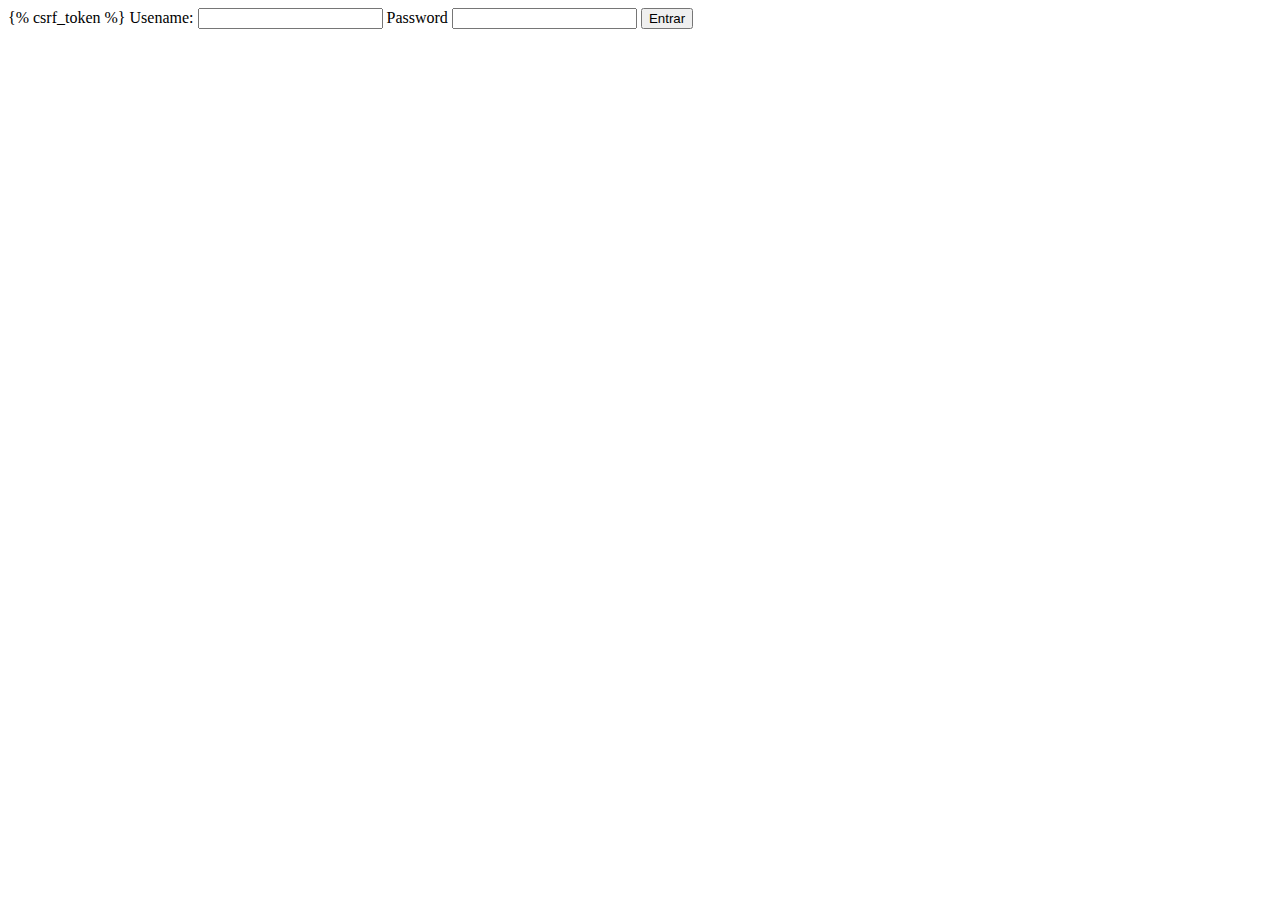
<file: pagBem/templates/index.html>
<!DOCTYPE html>
<html lang="pt-br">
<head>
    <meta charset="UTF-8">
    <meta name="viewport" content="width=device-width, initial-scale=1.0">
    <title>Login - Pague Bem</title>
</head>
<body>
    <main>
        <form action="login" method="post">
            {% csrf_token %}
            <label for="username">Usename: </label>
            <input type="text" name="username" id="username">
            <label for="password">Password</label>
            <input type="password" name="password" id="password">
            <input type="submit" value="Entrar">
        </form>
    </main>
</body>
</html>
</file>
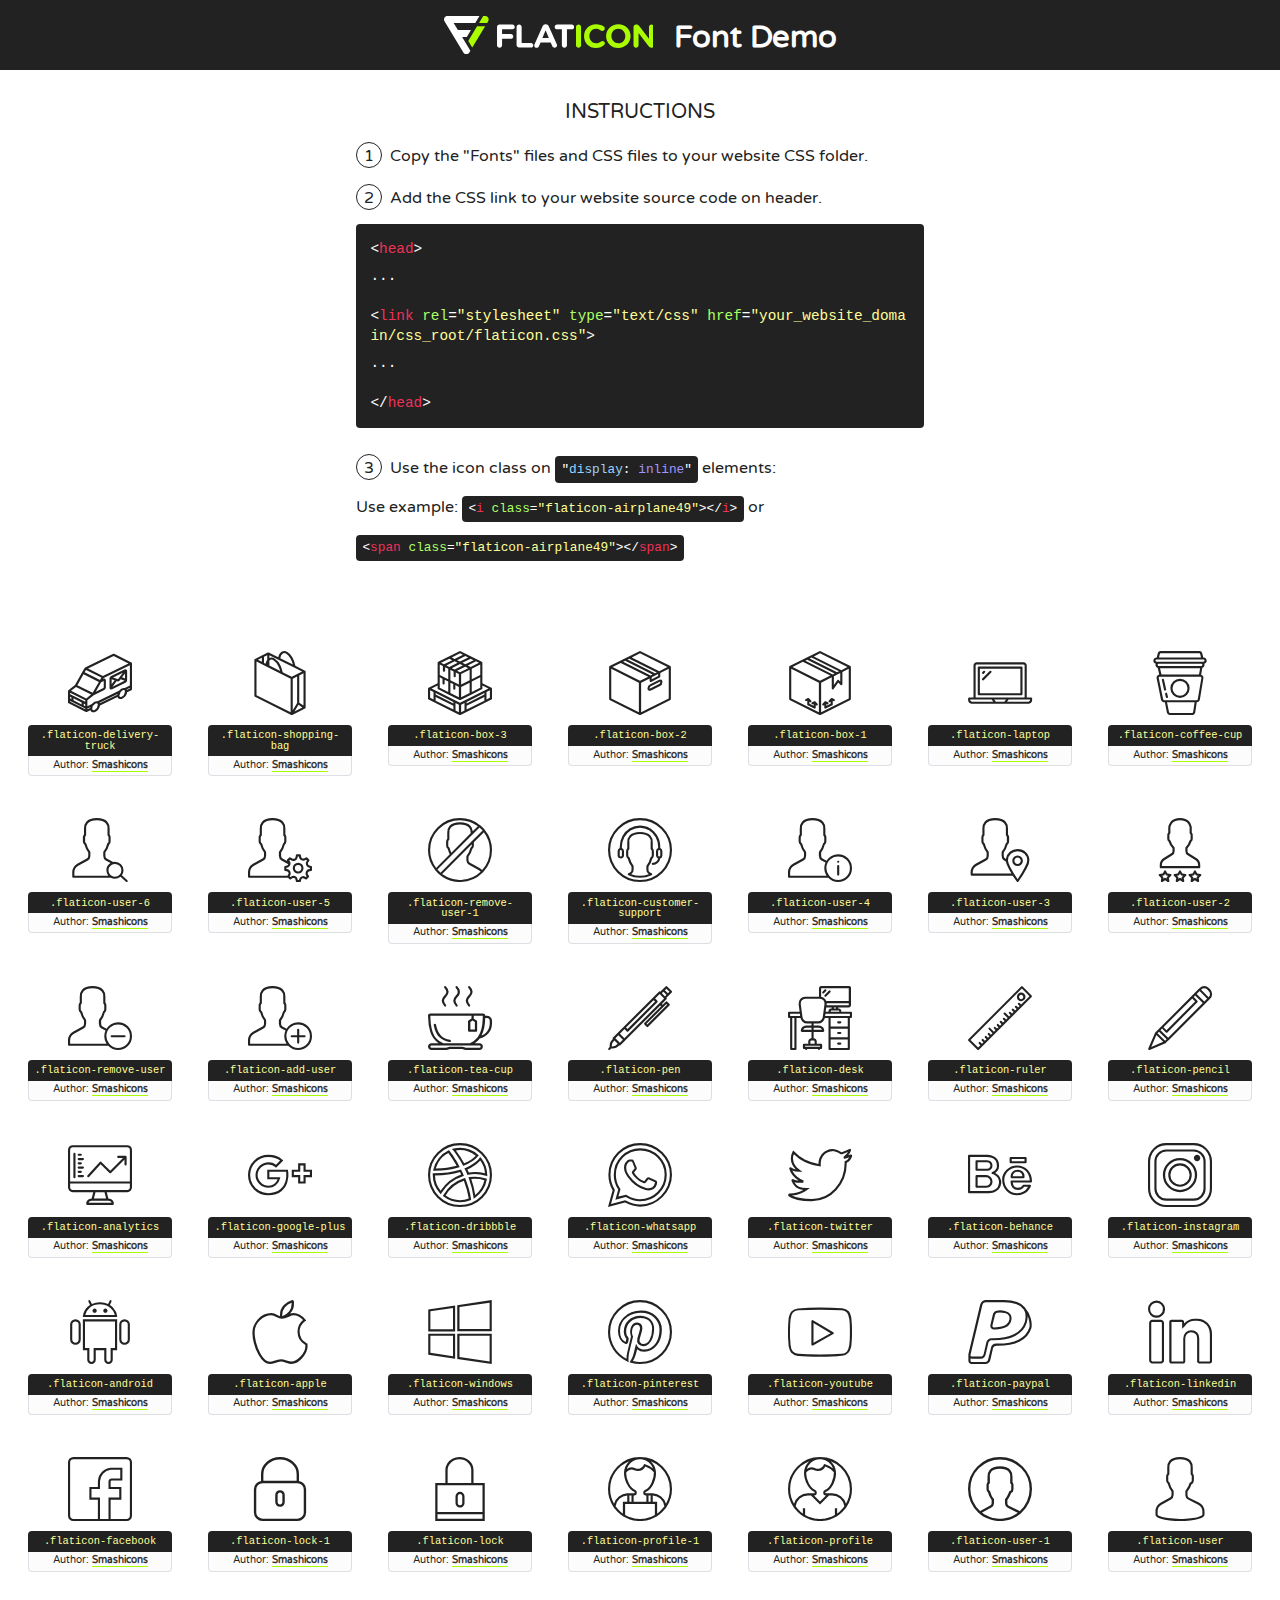
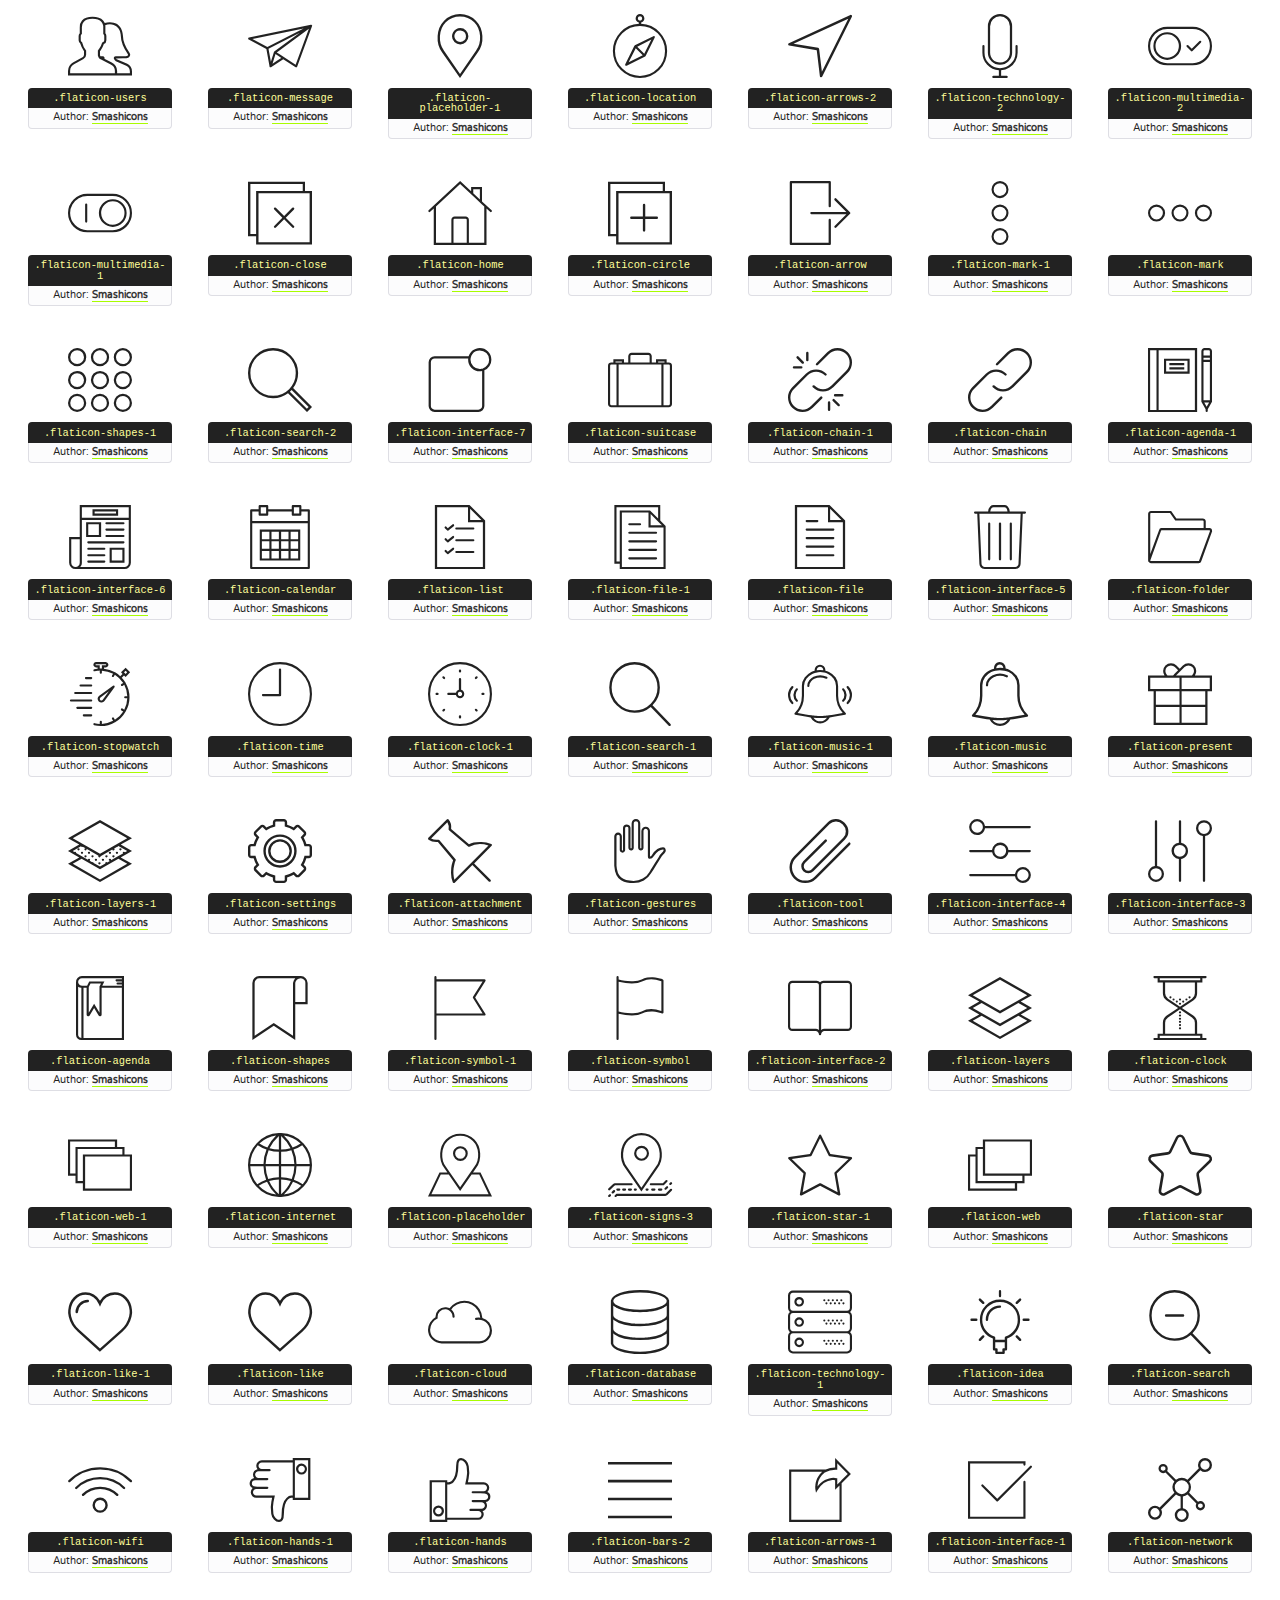
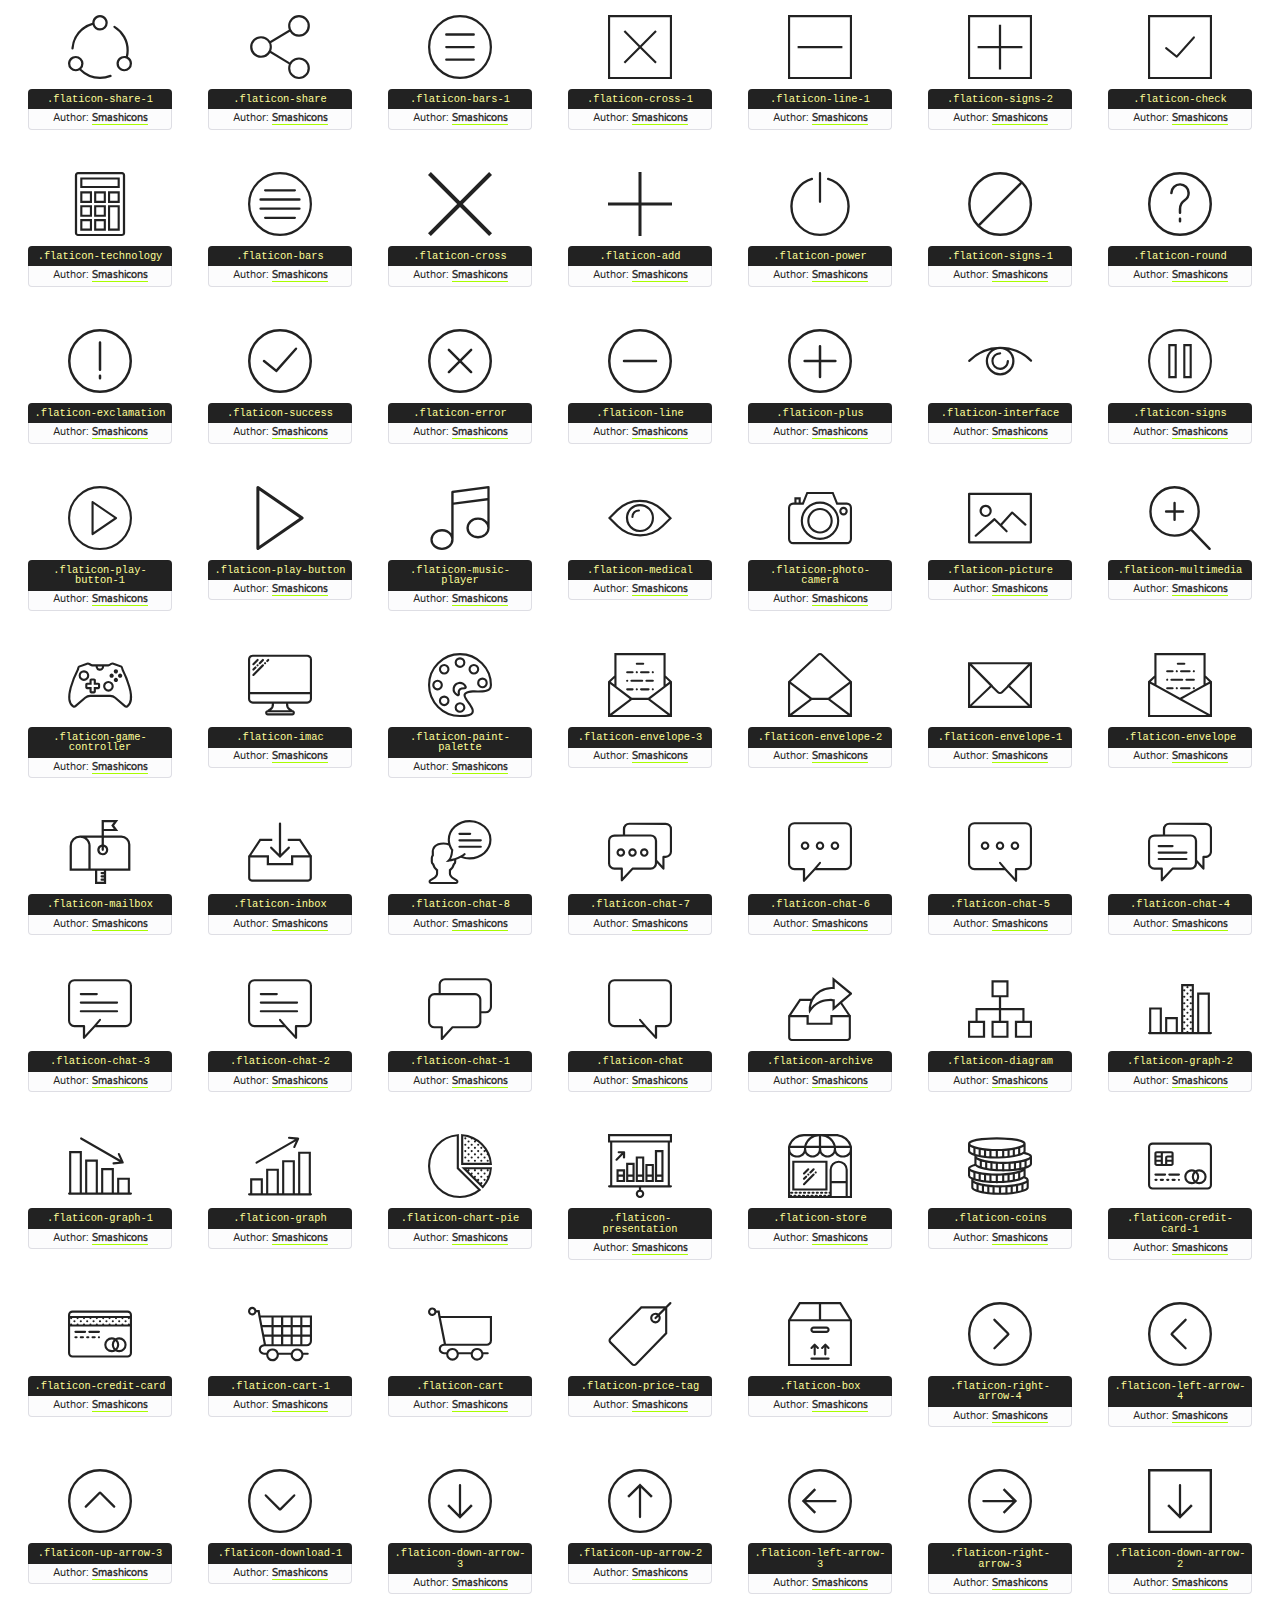
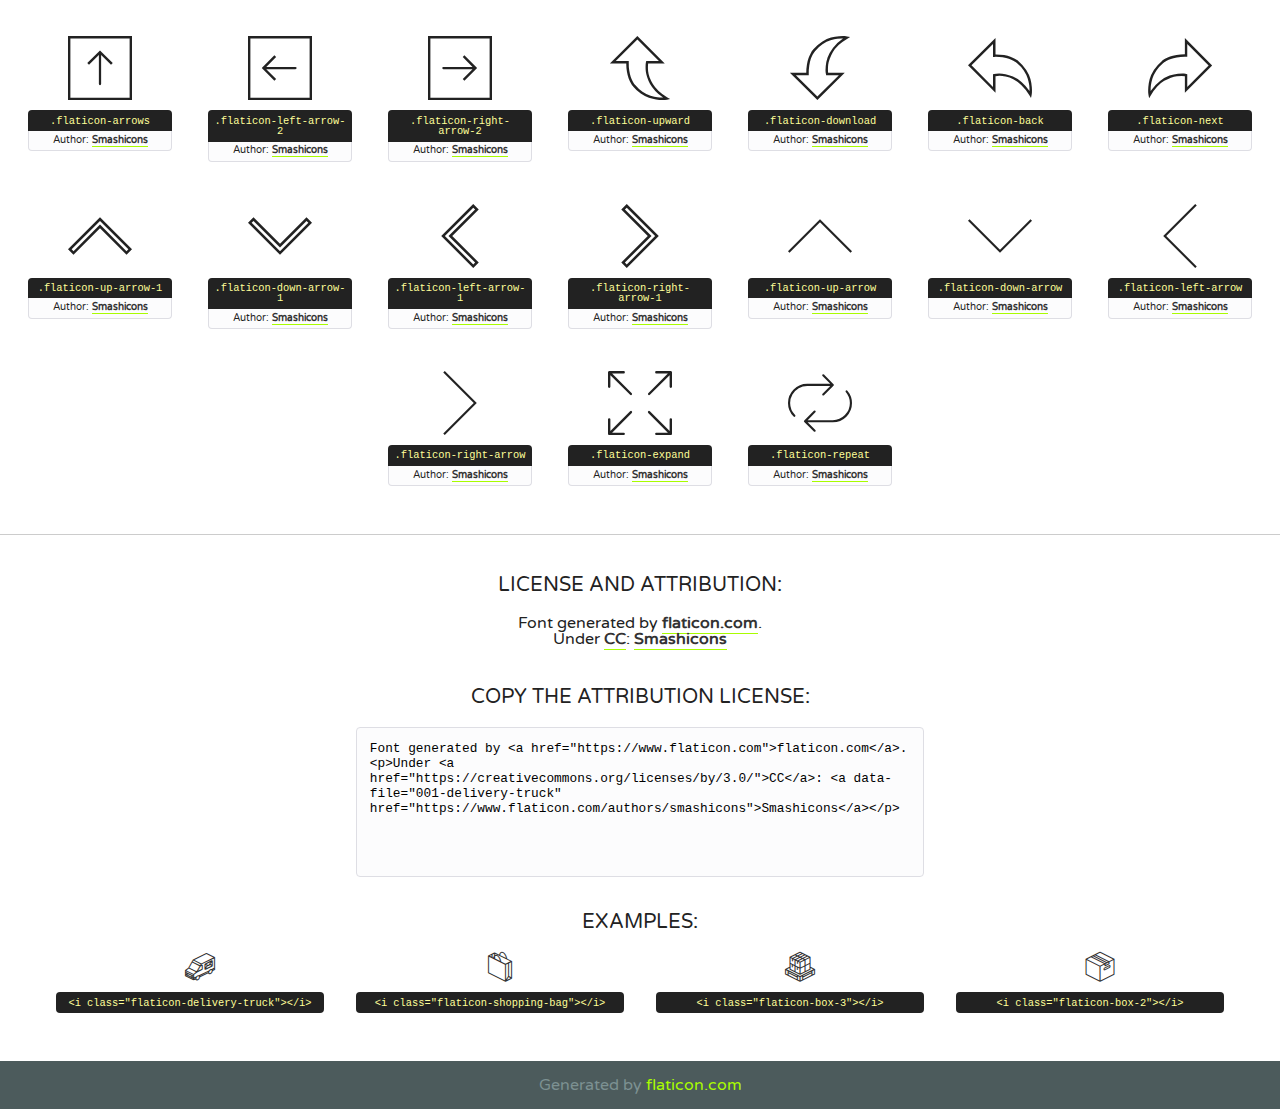
<file: pagBem/static/fonts/flaticon/flaticon.html>
<!DOCTYPE html>
<!--
  Flaticon icon font: Flaticon
  Creation date: 13/03/2018 03:24
-->
<html lang="en">
<!DOCTYPE html>
<html lang="en">

<head>
    <title>Flaticon WebFont</title>
    <link href="http://fonts.googleapis.com/css?family=Varela+Round" rel="stylesheet" type="text/css" />
    <link rel="stylesheet" type="text/css" href="flaticon.css">
    <meta charset="UTF-8">
    <style>
    html, body, div, span, applet, object, iframe,
    h1, h2, h3, h4, h5, h6, p, blockquote, pre,
    a, abbr, acronym, address, big, cite, code,
    del, dfn, em, img, ins, kbd, q, s, samp,
    small, strike, strong, sub, sup, tt, var,
    b, u, i, center,
    dl, dt, dd, ol, ul, li,
    fieldset, form, label, legend,
    table, caption, tbody, tfoot, thead, tr, th, td,
    article, aside, canvas, details, embed, 
    figure, figcaption, footer, header, hgroup, 
    menu, nav, output, ruby, section, summary,
    time, mark, audio, video {
        margin: 0;
        padding: 0;
        border: 0;
        font-size: 100%;
        font: inherit;
        vertical-align: baseline;
    }
    /* HTML5 display-role reset for older browsers */
    article, aside, details, figcaption, figure, 
    footer, header, hgroup, menu, nav, section {
        display: block;
    }
    body {
        line-height: 1;
    }
    ol, ul {
        list-style: none;
    }
    blockquote, q {
        quotes: none;
    }
    blockquote:before, blockquote:after,
    q:before, q:after {
        content: '';
        content: none;
    }
    table {
        border-collapse: collapse;
        border-spacing: 0;
    }
    body {
        font-family: 'Varela Round', Helvetica, Arial, sans-serif;
        font-size: 16px;
        color: #222;
    }
    a {
        color: #333;
        border-bottom: 1px solid #a9fd00;
        font-weight: bold;
        text-decoration: none;
    }
    * {
        -moz-box-sizing: border-box;
        -webkit-box-sizing: border-box;
        box-sizing: border-box;
        margin: 0;
        padding: 0;
    }
    [class^="flaticon-"]:before, [class*=" flaticon-"]:before, [class^="flaticon-"]:after, [class*=" flaticon-"]:after {
        font-family: Flaticon;
        font-size: 30px;
        font-style: normal;
        margin-left: 20px;
        color: #333;
    }
    .wrapper {
        max-width: 600px;
        margin: auto;
        padding: 0 1em;
    }
    .title {
        font-size: 1.25em;
        text-align: center;
        margin-bottom: 1em;
        text-transform: uppercase;
    }
    header {
        text-align: center;
        background-color: #222;
        color: #fff;
        padding: 1em;
    }
    header .logo {
        width: 210px;
        height: 38px;
        display: inline-block;
        vertical-align: middle;
        margin-right: 1em;
        border: none;
    }
    header strong {
        font-size: 1.95em;
        font-weight: bold;
        vertical-align: middle;
        margin-top: 5px;
        display: inline-block;
    }
    .demo {
        margin: 2em auto;
        line-height: 1.25em;
    }
    .demo ul li {
        margin-bottom: 1em;
    }
    .demo ul li .num {
        color: #222;
        border-radius: 20px;
        display: inline-block;
        width: 26px;
        padding: 3px;
        height: 26px;
        text-align: center;
        margin-right: 0.5em;
        border: 1px solid #222;
    }
    .demo ul li code {
        background-color: #222;
        border-radius: 4px;
        padding: 0.25em 0.5em;
        display: inline-block;
        color: #fff;
        font-family: Consolas,Monaco,Lucida Console,Liberation Mono,DejaVu Sans Mono,Bitstream Vera Sans Mono,Courier New, monospace;
        font-weight: lighter;
        margin-top: 1em;
        font-size: 0.8em;
        word-break: break-all;
    }
    .demo ul li code.big {
        padding: 1em;
        font-size: 0.9em;
    }
    .demo ul li code .red {
        color: #EF3159;
    }
    .demo ul li code .green {
        color: #ACFF65;
    }
    .demo ul li code .yellow {
        color: #FFFF99;
    }
    .demo ul li code .blue {
        color: #99D3FF;
    }
    .demo ul li code .purple {
        color: #A295FF;
    }
    .demo ul li code .dots {
        margin-top: 0.5em;
        display: block;
    }
    #glyphs {
        border-bottom: 1px solid #ccc;
        padding: 2em 0;
        text-align: center;
    }
    .glyph {
        display: inline-block;
        width: 9em;
        margin: 1em;
        text-align: center;
        vertical-align: top;
        background: #FFF;
    }
    .glyph .glyph-icon {
        padding: 10px;
        display: block;
        font-family:"Flaticon";
        font-size: 64px;
        line-height: 1;
    }
    .glyph .glyph-icon:before {
        font-size: 64px;
        color: #222;
        margin-left: 0;
    }
    .class-name {
        font-size: 0.65em;
        background-color: #222;
        color: #fff;
        border-radius: 4px 4px 0 0;
        padding: 0.5em;
        color: #FFFF99;
        font-family: Consolas,Monaco,Lucida Console,Liberation Mono,DejaVu Sans Mono,Bitstream Vera Sans Mono,Courier New, monospace;
    }
    .author-name {
        font-size: 0.6em;
        background-color: #fcfcfd;
        border: 1px solid #DEDEE4;
        border-top: 0;
        border-radius: 0 0 4px 4px;
        padding: 0.5em;
    }
    .class-name:last-child {
        font-size: 10px;
        color:#888;
    }
    .class-name:last-child a {
        font-size: 10px;
        color:#555;
    }
    .class-name:last-child a:hover {
        color:#a9fd00;
    }
    .glyph > input {
        display: block;
        width: 100px;
        margin: 5px auto;
        text-align: center;
        font-size: 12px;
        cursor: text;
    }
    .glyph > input.icon-input {
        font-family:"Flaticon";
        font-size: 16px;
        margin-bottom: 10px;
    }
    .attribution .title {
        margin-top: 2em;
    }
    .attribution textarea {
        background-color: #fcfcfd;
        padding: 1em;
        border: none;
        box-shadow: none;
        border: 1px solid #DEDEE4;
        border-radius: 4px;
        resize: none;
        width: 100%;
        height: 150px;
        font-size: 0.8em;
        font-family: Consolas,Monaco,Lucida Console,Liberation Mono,DejaVu Sans Mono,Bitstream Vera Sans Mono,Courier New, monospace;
        -webkit-appearance: none;
    }
    .iconsuse {
        margin: 2em auto;
        text-align: center;
        max-width: 1200px;
    }
    .iconsuse:after {
        content: '';
        display: table;
        clear: both;
    }
    .iconsuse .image {
        float: left;
        width: 25%;
        padding: 0 1em;
    }
    .iconsuse .image p {
        margin-bottom: 1em;
    }
    .iconsuse .image span {
        display: block;
        font-size: 0.65em;
        background-color: #222;
        color: #fff;
        border-radius: 4px;
        padding: 0.5em;
        color: #FFFF99;
        margin-top: 1em;
        font-family: Consolas,Monaco,Lucida Console,Liberation Mono,DejaVu Sans Mono,Bitstream Vera Sans Mono,Courier New, monospace;
    }
    #footer {
        text-align: center;
        background-color: #4C5B5C;
        color: #7c9192;
        padding: 1em;
    }
    #footer a {
        border: none;
        color: #a9fd00;
        font-weight: normal;
    }
    @media (max-width: 960px) {
        .iconsuse .image {
            width: 50%;
        }
    }
    @media (max-width: 560px) {
        .iconsuse .image {
            width: 100%;
        }
    }
    </style>
</head>

<body class="characters-off">

    <header>
        <a href="https://www.flaticon.com" target="_blank" class="logo">
            <svg version="1.1" xmlns="http://www.w3.org/2000/svg" xmlns:xlink="http://www.w3.org/1999/xlink" xmlns:a="http://ns.adobe.com/AdobeSVGViewerExtensions/3.0/" viewBox="0 0 560.875 102.036" enable-background="new 0 0 560.875 102.036" xml:space="preserve">
                <defs>
                </defs>
                <g>
                    <g class="letters">
                        <path fill="#ffffff" d="M141.596,29.675c0-3.777,2.985-6.767,6.764-6.767h34.438c3.426,0,6.15,2.728,6.15,6.15
                        c0,3.43-2.724,6.149-6.15,6.149h-27.674v13.091h23.719c3.429,0,6.151,2.724,6.151,6.15c0,3.43-2.723,6.149-6.151,6.149h-23.719
                        v17.574c0,3.773-2.986,6.761-6.764,6.761c-3.779,0-6.764-2.989-6.764-6.761V29.675z"></path>
                        <path fill="#ffffff" d="M193.844,29.149c0-3.781,2.985-6.767,6.764-6.767c3.776,0,6.763,2.985,6.763,6.767v42.957h25.039
                        c3.426,0,6.149,2.726,6.149,6.153c0,3.425-2.723,6.15-6.149,6.15h-31.802c-3.779,0-6.764-2.986-6.764-6.768V29.149z"></path>
                        <path fill="#ffffff" d="M241.891,75.71l21.438-48.407c1.492-3.341,4.215-5.357,7.906-5.357h0.792
                        c3.686,0,6.323,2.017,7.815,5.357l21.439,48.407c0.436,0.967,0.701,1.845,0.701,2.723c0,3.602-2.809,6.501-6.414,6.501
                        c-3.161,0-5.269-1.845-6.499-4.655l-4.132-9.661h-27.059l-4.301,10.102c-1.144,2.631-3.426,4.214-6.237,4.214
                        c-3.517,0-6.24-2.81-6.24-6.325C241.1,77.64,241.451,76.677,241.891,75.71z M279.932,58.666l-8.521-20.297l-8.526,20.297H279.932
                        z"></path>
                        <path fill="#ffffff" d="M314.864,35.387H301.86c-3.429,0-6.239-2.813-6.239-6.238c0-3.429,2.811-6.24,6.239-6.24h39.533
                        c3.426,0,6.237,2.811,6.237,6.24c0,3.425-2.811,6.238-6.237,6.238h-13.001v42.785c0,3.773-2.99,6.761-6.764,6.761
                        c-3.779,0-6.764-2.989-6.764-6.761V35.387z"></path>
                        <path fill="#A9FD00" d="M352.615,29.149c0-3.781,2.985-6.767,6.767-6.767c3.774,0,6.761,2.985,6.761,6.767v49.024
                        c0,3.773-2.987,6.761-6.761,6.761c-3.781,0-6.767-2.989-6.767-6.761V29.149z"></path>
                        <path fill="#A9FD00" d="M374.132,53.836v-0.179c0-17.481,13.178-31.801,32.065-31.801c9.22,0,15.459,2.458,20.557,6.238
                        c1.402,1.054,2.637,2.985,2.637,5.357c0,3.692-2.985,6.59-6.681,6.59c-1.845,0-3.071-0.702-4.044-1.319
                        c-3.776-2.813-7.729-4.393-12.562-4.393c-10.364,0-17.831,8.611-17.831,19.154v0.173c0,10.542,7.291,19.329,17.831,19.329
                        c5.715,0,9.492-1.756,13.359-4.834c1.049-0.874,2.458-1.491,4.039-1.491c3.429,0,6.325,2.813,6.325,6.236
                        c0,2.106-1.056,3.78-2.282,4.834c-5.539,4.834-12.036,7.733-21.878,7.733C387.572,85.464,374.132,71.493,374.132,53.836z"></path>
                        <path fill="#A9FD00" d="M433.009,53.836v-0.179c0-17.481,13.79-31.801,32.766-31.801c18.981,0,32.592,14.143,32.592,31.628v0.173
                        c0,17.483-13.785,31.807-32.769,31.807C446.625,85.464,433.009,71.32,433.009,53.836z M484.224,53.836v-0.179
                        c0-10.539-7.725-19.326-18.626-19.326c-10.893,0-18.449,8.611-18.449,19.154v0.173c0,10.542,7.73,19.329,18.626,19.329
                        C476.676,72.986,484.224,64.378,484.224,53.836z"></path>
                        <path fill="#A9FD00" d="M506.233,29.321c0-3.774,2.99-6.763,6.767-6.763h1.401c3.252,0,5.183,1.583,7.029,3.953l26.093,34.265
                        V29.059c0-3.692,2.99-6.677,6.681-6.677c3.683,0,6.671,2.985,6.671,6.677v48.934c0,3.78-2.987,6.765-6.764,6.765h-0.436
                        c-3.257,0-5.188-1.581-7.034-3.953l-27.056-35.492v32.944c0,3.687-2.985,6.676-6.678,6.676c-3.683,0-6.673-2.989-6.673-6.676
                        V29.321z"></path>
                    </g>
                    <g class="insignia">
                        <path fill="#ffffff" d="M48.372,56.137h12.517l11.156-18.537H37.186L25.688,18.539h57.825L94.668,0H9.271
                        C5.925,0,2.842,1.801,1.198,4.716c-1.644,2.907-1.593,6.482,0.134,9.343l50.38,83.501c1.678,2.781,4.689,4.476,7.938,4.476
                        c3.246,0,6.257-1.695,7.935-4.476l2.898-4.804L48.372,56.137z"></path>
                        <g class="i">
                            <path fill="#A9FD00" d="M93.575,18.539h0.031v0.004l21.652,0.004l2.705-4.488c1.727-2.861,1.778-6.436,0.133-9.343
                            C116.454,1.801,113.371,0,110.026,0h-5.294L93.575,18.539z"></path>
                            <polygon fill="#A9FD00" points="88.291,27.356 64.725,66.486 75.519,84.404 109.942,27.356"></polygon>
                        </g>
                    </g>
                </g>
            </svg>
        </a>
        <strong>Font Demo</strong>
    </header>


    <section class="demo wrapper">

        <p class="title">Instructions</p>

        <ul>
            <li>
                <span class="num">1</span>Copy the "Fonts" files and CSS files to your website CSS folder.
            </li>
            <li>
                <span class="num">2</span>Add the CSS link to your website source code on header.
                <code class="big">
                    &lt;<span class="red">head</span>&gt;
                    <br/><span class="dots">...</span>
                    <br/>&lt;<span class="red">link</span> <span class="green">rel</span>=<span class="yellow">"stylesheet"</span> <span class="green">type</span>=<span class="yellow">"text/css"</span> <span class="green">href</span>=<span class="yellow">"your_website_domain/css_root/flaticon.css"</span>&gt;
                    <br/><span class="dots">...</span>
                    <br/>&lt;/<span class="red">head</span>&gt;
                </code>
            </li>

            <li>
                <p>
                    <span class="num">3</span>Use the icon class on <code>"<span class="blue">display</span>:<span class="purple"> inline</span>"</code> elements:
                    <br />
                    Use example: <code>&lt;<span class="red">i</span> <span class="green">class</span>=<span class="yellow">&quot;flaticon-airplane49&quot;</span>&gt;&lt;/<span class="red">i</span>&gt;</code> or <code>&lt;<span class="red">span</span> <span class="green">class</span>=<span class="yellow">&quot;flaticon-airplane49&quot;</span>&gt;&lt;/<span class="red">span</span>&gt;</code>
            </li>
        </ul>

    </section>




   <section id="glyphs">          
    
      
        <div class="glyph"><div class="glyph-icon flaticon-delivery-truck"></div>
            <div class="class-name">.flaticon-delivery-truck</div>
            <div class="author-name">Author: <a data-file="001-delivery-truck" href="https://www.flaticon.com/authors/smashicons">Smashicons</a> </div> 
        </div>        
        
        <div class="glyph"><div class="glyph-icon flaticon-shopping-bag"></div>
            <div class="class-name">.flaticon-shopping-bag</div>
            <div class="author-name">Author: <a data-file="002-shopping-bag" href="https://www.flaticon.com/authors/smashicons">Smashicons</a> </div> 
        </div>        
        
        <div class="glyph"><div class="glyph-icon flaticon-box-3"></div>
            <div class="class-name">.flaticon-box-3</div>
            <div class="author-name">Author: <a data-file="003-box-3" href="https://www.flaticon.com/authors/smashicons">Smashicons</a> </div> 
        </div>        
        
        <div class="glyph"><div class="glyph-icon flaticon-box-2"></div>
            <div class="class-name">.flaticon-box-2</div>
            <div class="author-name">Author: <a data-file="004-box-2" href="https://www.flaticon.com/authors/smashicons">Smashicons</a> </div> 
        </div>        
        
        <div class="glyph"><div class="glyph-icon flaticon-box-1"></div>
            <div class="class-name">.flaticon-box-1</div>
            <div class="author-name">Author: <a data-file="005-box-1" href="https://www.flaticon.com/authors/smashicons">Smashicons</a> </div> 
        </div>        
        
        <div class="glyph"><div class="glyph-icon flaticon-laptop"></div>
            <div class="class-name">.flaticon-laptop</div>
            <div class="author-name">Author: <a data-file="006-laptop" href="https://www.flaticon.com/authors/smashicons">Smashicons</a> </div> 
        </div>        
        
        <div class="glyph"><div class="glyph-icon flaticon-coffee-cup"></div>
            <div class="class-name">.flaticon-coffee-cup</div>
            <div class="author-name">Author: <a data-file="007-coffee-cup" href="https://www.flaticon.com/authors/smashicons">Smashicons</a> </div> 
        </div>        
        
        <div class="glyph"><div class="glyph-icon flaticon-user-6"></div>
            <div class="class-name">.flaticon-user-6</div>
            <div class="author-name">Author: <a data-file="008-user-6" href="https://www.flaticon.com/authors/smashicons">Smashicons</a> </div> 
        </div>        
        
        <div class="glyph"><div class="glyph-icon flaticon-user-5"></div>
            <div class="class-name">.flaticon-user-5</div>
            <div class="author-name">Author: <a data-file="009-user-5" href="https://www.flaticon.com/authors/smashicons">Smashicons</a> </div> 
        </div>        
        
        <div class="glyph"><div class="glyph-icon flaticon-remove-user-1"></div>
            <div class="class-name">.flaticon-remove-user-1</div>
            <div class="author-name">Author: <a data-file="010-remove-user-1" href="https://www.flaticon.com/authors/smashicons">Smashicons</a> </div> 
        </div>        
        
        <div class="glyph"><div class="glyph-icon flaticon-customer-support"></div>
            <div class="class-name">.flaticon-customer-support</div>
            <div class="author-name">Author: <a data-file="011-customer-support" href="https://www.flaticon.com/authors/smashicons">Smashicons</a> </div> 
        </div>        
        
        <div class="glyph"><div class="glyph-icon flaticon-user-4"></div>
            <div class="class-name">.flaticon-user-4</div>
            <div class="author-name">Author: <a data-file="012-user-4" href="https://www.flaticon.com/authors/smashicons">Smashicons</a> </div> 
        </div>        
        
        <div class="glyph"><div class="glyph-icon flaticon-user-3"></div>
            <div class="class-name">.flaticon-user-3</div>
            <div class="author-name">Author: <a data-file="013-user-3" href="https://www.flaticon.com/authors/smashicons">Smashicons</a> </div> 
        </div>        
        
        <div class="glyph"><div class="glyph-icon flaticon-user-2"></div>
            <div class="class-name">.flaticon-user-2</div>
            <div class="author-name">Author: <a data-file="014-user-2" href="https://www.flaticon.com/authors/smashicons">Smashicons</a> </div> 
        </div>        
        
        <div class="glyph"><div class="glyph-icon flaticon-remove-user"></div>
            <div class="class-name">.flaticon-remove-user</div>
            <div class="author-name">Author: <a data-file="015-remove-user" href="https://www.flaticon.com/authors/smashicons">Smashicons</a> </div> 
        </div>        
        
        <div class="glyph"><div class="glyph-icon flaticon-add-user"></div>
            <div class="class-name">.flaticon-add-user</div>
            <div class="author-name">Author: <a data-file="016-add-user" href="https://www.flaticon.com/authors/smashicons">Smashicons</a> </div> 
        </div>        
        
        <div class="glyph"><div class="glyph-icon flaticon-tea-cup"></div>
            <div class="class-name">.flaticon-tea-cup</div>
            <div class="author-name">Author: <a data-file="017-tea-cup" href="https://www.flaticon.com/authors/smashicons">Smashicons</a> </div> 
        </div>        
        
        <div class="glyph"><div class="glyph-icon flaticon-pen"></div>
            <div class="class-name">.flaticon-pen</div>
            <div class="author-name">Author: <a data-file="018-pen" href="https://www.flaticon.com/authors/smashicons">Smashicons</a> </div> 
        </div>        
        
        <div class="glyph"><div class="glyph-icon flaticon-desk"></div>
            <div class="class-name">.flaticon-desk</div>
            <div class="author-name">Author: <a data-file="019-desk" href="https://www.flaticon.com/authors/smashicons">Smashicons</a> </div> 
        </div>        
        
        <div class="glyph"><div class="glyph-icon flaticon-ruler"></div>
            <div class="class-name">.flaticon-ruler</div>
            <div class="author-name">Author: <a data-file="020-ruler" href="https://www.flaticon.com/authors/smashicons">Smashicons</a> </div> 
        </div>        
        
        <div class="glyph"><div class="glyph-icon flaticon-pencil"></div>
            <div class="class-name">.flaticon-pencil</div>
            <div class="author-name">Author: <a data-file="021-pencil" href="https://www.flaticon.com/authors/smashicons">Smashicons</a> </div> 
        </div>        
        
        <div class="glyph"><div class="glyph-icon flaticon-analytics"></div>
            <div class="class-name">.flaticon-analytics</div>
            <div class="author-name">Author: <a data-file="022-analytics" href="https://www.flaticon.com/authors/smashicons">Smashicons</a> </div> 
        </div>        
        
        <div class="glyph"><div class="glyph-icon flaticon-google-plus"></div>
            <div class="class-name">.flaticon-google-plus</div>
            <div class="author-name">Author: <a data-file="023-google-plus" href="https://www.flaticon.com/authors/smashicons">Smashicons</a> </div> 
        </div>        
        
        <div class="glyph"><div class="glyph-icon flaticon-dribbble"></div>
            <div class="class-name">.flaticon-dribbble</div>
            <div class="author-name">Author: <a data-file="024-dribbble" href="https://www.flaticon.com/authors/smashicons">Smashicons</a> </div> 
        </div>        
        
        <div class="glyph"><div class="glyph-icon flaticon-whatsapp"></div>
            <div class="class-name">.flaticon-whatsapp</div>
            <div class="author-name">Author: <a data-file="025-whatsapp" href="https://www.flaticon.com/authors/smashicons">Smashicons</a> </div> 
        </div>        
        
        <div class="glyph"><div class="glyph-icon flaticon-twitter"></div>
            <div class="class-name">.flaticon-twitter</div>
            <div class="author-name">Author: <a data-file="026-twitter" href="https://www.flaticon.com/authors/smashicons">Smashicons</a> </div> 
        </div>        
        
        <div class="glyph"><div class="glyph-icon flaticon-behance"></div>
            <div class="class-name">.flaticon-behance</div>
            <div class="author-name">Author: <a data-file="027-behance" href="https://www.flaticon.com/authors/smashicons">Smashicons</a> </div> 
        </div>        
        
        <div class="glyph"><div class="glyph-icon flaticon-instagram"></div>
            <div class="class-name">.flaticon-instagram</div>
            <div class="author-name">Author: <a data-file="028-instagram" href="https://www.flaticon.com/authors/smashicons">Smashicons</a> </div> 
        </div>        
        
        <div class="glyph"><div class="glyph-icon flaticon-android"></div>
            <div class="class-name">.flaticon-android</div>
            <div class="author-name">Author: <a data-file="029-android" href="https://www.flaticon.com/authors/smashicons">Smashicons</a> </div> 
        </div>        
        
        <div class="glyph"><div class="glyph-icon flaticon-apple"></div>
            <div class="class-name">.flaticon-apple</div>
            <div class="author-name">Author: <a data-file="030-apple" href="https://www.flaticon.com/authors/smashicons">Smashicons</a> </div> 
        </div>        
        
        <div class="glyph"><div class="glyph-icon flaticon-windows"></div>
            <div class="class-name">.flaticon-windows</div>
            <div class="author-name">Author: <a data-file="031-windows" href="https://www.flaticon.com/authors/smashicons">Smashicons</a> </div> 
        </div>        
        
        <div class="glyph"><div class="glyph-icon flaticon-pinterest"></div>
            <div class="class-name">.flaticon-pinterest</div>
            <div class="author-name">Author: <a data-file="032-pinterest" href="https://www.flaticon.com/authors/smashicons">Smashicons</a> </div> 
        </div>        
        
        <div class="glyph"><div class="glyph-icon flaticon-youtube"></div>
            <div class="class-name">.flaticon-youtube</div>
            <div class="author-name">Author: <a data-file="033-youtube" href="https://www.flaticon.com/authors/smashicons">Smashicons</a> </div> 
        </div>        
        
        <div class="glyph"><div class="glyph-icon flaticon-paypal"></div>
            <div class="class-name">.flaticon-paypal</div>
            <div class="author-name">Author: <a data-file="034-paypal" href="https://www.flaticon.com/authors/smashicons">Smashicons</a> </div> 
        </div>        
        
        <div class="glyph"><div class="glyph-icon flaticon-linkedin"></div>
            <div class="class-name">.flaticon-linkedin</div>
            <div class="author-name">Author: <a data-file="035-linkedin" href="https://www.flaticon.com/authors/smashicons">Smashicons</a> </div> 
        </div>        
        
        <div class="glyph"><div class="glyph-icon flaticon-facebook"></div>
            <div class="class-name">.flaticon-facebook</div>
            <div class="author-name">Author: <a data-file="036-facebook" href="https://www.flaticon.com/authors/smashicons">Smashicons</a> </div> 
        </div>        
        
        <div class="glyph"><div class="glyph-icon flaticon-lock-1"></div>
            <div class="class-name">.flaticon-lock-1</div>
            <div class="author-name">Author: <a data-file="037-lock-1" href="https://www.flaticon.com/authors/smashicons">Smashicons</a> </div> 
        </div>        
        
        <div class="glyph"><div class="glyph-icon flaticon-lock"></div>
            <div class="class-name">.flaticon-lock</div>
            <div class="author-name">Author: <a data-file="038-lock" href="https://www.flaticon.com/authors/smashicons">Smashicons</a> </div> 
        </div>        
        
        <div class="glyph"><div class="glyph-icon flaticon-profile-1"></div>
            <div class="class-name">.flaticon-profile-1</div>
            <div class="author-name">Author: <a data-file="039-profile-1" href="https://www.flaticon.com/authors/smashicons">Smashicons</a> </div> 
        </div>        
        
        <div class="glyph"><div class="glyph-icon flaticon-profile"></div>
            <div class="class-name">.flaticon-profile</div>
            <div class="author-name">Author: <a data-file="040-profile" href="https://www.flaticon.com/authors/smashicons">Smashicons</a> </div> 
        </div>        
        
        <div class="glyph"><div class="glyph-icon flaticon-user-1"></div>
            <div class="class-name">.flaticon-user-1</div>
            <div class="author-name">Author: <a data-file="041-user-1" href="https://www.flaticon.com/authors/smashicons">Smashicons</a> </div> 
        </div>        
        
        <div class="glyph"><div class="glyph-icon flaticon-user"></div>
            <div class="class-name">.flaticon-user</div>
            <div class="author-name">Author: <a data-file="042-user" href="https://www.flaticon.com/authors/smashicons">Smashicons</a> </div> 
        </div>        
        
        <div class="glyph"><div class="glyph-icon flaticon-users"></div>
            <div class="class-name">.flaticon-users</div>
            <div class="author-name">Author: <a data-file="043-users" href="https://www.flaticon.com/authors/smashicons">Smashicons</a> </div> 
        </div>        
        
        <div class="glyph"><div class="glyph-icon flaticon-message"></div>
            <div class="class-name">.flaticon-message</div>
            <div class="author-name">Author: <a data-file="044-message" href="https://www.flaticon.com/authors/smashicons">Smashicons</a> </div> 
        </div>        
        
        <div class="glyph"><div class="glyph-icon flaticon-placeholder-1"></div>
            <div class="class-name">.flaticon-placeholder-1</div>
            <div class="author-name">Author: <a data-file="045-placeholder-1" href="https://www.flaticon.com/authors/smashicons">Smashicons</a> </div> 
        </div>        
        
        <div class="glyph"><div class="glyph-icon flaticon-location"></div>
            <div class="class-name">.flaticon-location</div>
            <div class="author-name">Author: <a data-file="046-location" href="https://www.flaticon.com/authors/smashicons">Smashicons</a> </div> 
        </div>        
        
        <div class="glyph"><div class="glyph-icon flaticon-arrows-2"></div>
            <div class="class-name">.flaticon-arrows-2</div>
            <div class="author-name">Author: <a data-file="047-arrows-2" href="https://www.flaticon.com/authors/smashicons">Smashicons</a> </div> 
        </div>        
        
        <div class="glyph"><div class="glyph-icon flaticon-technology-2"></div>
            <div class="class-name">.flaticon-technology-2</div>
            <div class="author-name">Author: <a data-file="048-technology-2" href="https://www.flaticon.com/authors/smashicons">Smashicons</a> </div> 
        </div>        
        
        <div class="glyph"><div class="glyph-icon flaticon-multimedia-2"></div>
            <div class="class-name">.flaticon-multimedia-2</div>
            <div class="author-name">Author: <a data-file="049-multimedia-2" href="https://www.flaticon.com/authors/smashicons">Smashicons</a> </div> 
        </div>        
        
        <div class="glyph"><div class="glyph-icon flaticon-multimedia-1"></div>
            <div class="class-name">.flaticon-multimedia-1</div>
            <div class="author-name">Author: <a data-file="050-multimedia-1" href="https://www.flaticon.com/authors/smashicons">Smashicons</a> </div> 
        </div>        
        
        <div class="glyph"><div class="glyph-icon flaticon-close"></div>
            <div class="class-name">.flaticon-close</div>
            <div class="author-name">Author: <a data-file="051-close" href="https://www.flaticon.com/authors/smashicons">Smashicons</a> </div> 
        </div>        
        
        <div class="glyph"><div class="glyph-icon flaticon-home"></div>
            <div class="class-name">.flaticon-home</div>
            <div class="author-name">Author: <a data-file="052-home" href="https://www.flaticon.com/authors/smashicons">Smashicons</a> </div> 
        </div>        
        
        <div class="glyph"><div class="glyph-icon flaticon-circle"></div>
            <div class="class-name">.flaticon-circle</div>
            <div class="author-name">Author: <a data-file="053-circle" href="https://www.flaticon.com/authors/smashicons">Smashicons</a> </div> 
        </div>        
        
        <div class="glyph"><div class="glyph-icon flaticon-arrow"></div>
            <div class="class-name">.flaticon-arrow</div>
            <div class="author-name">Author: <a data-file="054-arrow" href="https://www.flaticon.com/authors/smashicons">Smashicons</a> </div> 
        </div>        
        
        <div class="glyph"><div class="glyph-icon flaticon-mark-1"></div>
            <div class="class-name">.flaticon-mark-1</div>
            <div class="author-name">Author: <a data-file="055-mark-1" href="https://www.flaticon.com/authors/smashicons">Smashicons</a> </div> 
        </div>        
        
        <div class="glyph"><div class="glyph-icon flaticon-mark"></div>
            <div class="class-name">.flaticon-mark</div>
            <div class="author-name">Author: <a data-file="056-mark" href="https://www.flaticon.com/authors/smashicons">Smashicons</a> </div> 
        </div>        
        
        <div class="glyph"><div class="glyph-icon flaticon-shapes-1"></div>
            <div class="class-name">.flaticon-shapes-1</div>
            <div class="author-name">Author: <a data-file="057-shapes-1" href="https://www.flaticon.com/authors/smashicons">Smashicons</a> </div> 
        </div>        
        
        <div class="glyph"><div class="glyph-icon flaticon-search-2"></div>
            <div class="class-name">.flaticon-search-2</div>
            <div class="author-name">Author: <a data-file="058-search-2" href="https://www.flaticon.com/authors/smashicons">Smashicons</a> </div> 
        </div>        
        
        <div class="glyph"><div class="glyph-icon flaticon-interface-7"></div>
            <div class="class-name">.flaticon-interface-7</div>
            <div class="author-name">Author: <a data-file="059-interface-7" href="https://www.flaticon.com/authors/smashicons">Smashicons</a> </div> 
        </div>        
        
        <div class="glyph"><div class="glyph-icon flaticon-suitcase"></div>
            <div class="class-name">.flaticon-suitcase</div>
            <div class="author-name">Author: <a data-file="060-suitcase" href="https://www.flaticon.com/authors/smashicons">Smashicons</a> </div> 
        </div>        
        
        <div class="glyph"><div class="glyph-icon flaticon-chain-1"></div>
            <div class="class-name">.flaticon-chain-1</div>
            <div class="author-name">Author: <a data-file="061-chain-1" href="https://www.flaticon.com/authors/smashicons">Smashicons</a> </div> 
        </div>        
        
        <div class="glyph"><div class="glyph-icon flaticon-chain"></div>
            <div class="class-name">.flaticon-chain</div>
            <div class="author-name">Author: <a data-file="062-chain" href="https://www.flaticon.com/authors/smashicons">Smashicons</a> </div> 
        </div>        
        
        <div class="glyph"><div class="glyph-icon flaticon-agenda-1"></div>
            <div class="class-name">.flaticon-agenda-1</div>
            <div class="author-name">Author: <a data-file="063-agenda-1" href="https://www.flaticon.com/authors/smashicons">Smashicons</a> </div> 
        </div>        
        
        <div class="glyph"><div class="glyph-icon flaticon-interface-6"></div>
            <div class="class-name">.flaticon-interface-6</div>
            <div class="author-name">Author: <a data-file="064-interface-6" href="https://www.flaticon.com/authors/smashicons">Smashicons</a> </div> 
        </div>        
        
        <div class="glyph"><div class="glyph-icon flaticon-calendar"></div>
            <div class="class-name">.flaticon-calendar</div>
            <div class="author-name">Author: <a data-file="065-calendar" href="https://www.flaticon.com/authors/smashicons">Smashicons</a> </div> 
        </div>        
        
        <div class="glyph"><div class="glyph-icon flaticon-list"></div>
            <div class="class-name">.flaticon-list</div>
            <div class="author-name">Author: <a data-file="066-list" href="https://www.flaticon.com/authors/smashicons">Smashicons</a> </div> 
        </div>        
        
        <div class="glyph"><div class="glyph-icon flaticon-file-1"></div>
            <div class="class-name">.flaticon-file-1</div>
            <div class="author-name">Author: <a data-file="067-file-1" href="https://www.flaticon.com/authors/smashicons">Smashicons</a> </div> 
        </div>        
        
        <div class="glyph"><div class="glyph-icon flaticon-file"></div>
            <div class="class-name">.flaticon-file</div>
            <div class="author-name">Author: <a data-file="068-file" href="https://www.flaticon.com/authors/smashicons">Smashicons</a> </div> 
        </div>        
        
        <div class="glyph"><div class="glyph-icon flaticon-interface-5"></div>
            <div class="class-name">.flaticon-interface-5</div>
            <div class="author-name">Author: <a data-file="069-interface-5" href="https://www.flaticon.com/authors/smashicons">Smashicons</a> </div> 
        </div>        
        
        <div class="glyph"><div class="glyph-icon flaticon-folder"></div>
            <div class="class-name">.flaticon-folder</div>
            <div class="author-name">Author: <a data-file="070-folder" href="https://www.flaticon.com/authors/smashicons">Smashicons</a> </div> 
        </div>        
        
        <div class="glyph"><div class="glyph-icon flaticon-stopwatch"></div>
            <div class="class-name">.flaticon-stopwatch</div>
            <div class="author-name">Author: <a data-file="071-stopwatch" href="https://www.flaticon.com/authors/smashicons">Smashicons</a> </div> 
        </div>        
        
        <div class="glyph"><div class="glyph-icon flaticon-time"></div>
            <div class="class-name">.flaticon-time</div>
            <div class="author-name">Author: <a data-file="072-time" href="https://www.flaticon.com/authors/smashicons">Smashicons</a> </div> 
        </div>        
        
        <div class="glyph"><div class="glyph-icon flaticon-clock-1"></div>
            <div class="class-name">.flaticon-clock-1</div>
            <div class="author-name">Author: <a data-file="073-clock-1" href="https://www.flaticon.com/authors/smashicons">Smashicons</a> </div> 
        </div>        
        
        <div class="glyph"><div class="glyph-icon flaticon-search-1"></div>
            <div class="class-name">.flaticon-search-1</div>
            <div class="author-name">Author: <a data-file="074-search-1" href="https://www.flaticon.com/authors/smashicons">Smashicons</a> </div> 
        </div>        
        
        <div class="glyph"><div class="glyph-icon flaticon-music-1"></div>
            <div class="class-name">.flaticon-music-1</div>
            <div class="author-name">Author: <a data-file="075-music-1" href="https://www.flaticon.com/authors/smashicons">Smashicons</a> </div> 
        </div>        
        
        <div class="glyph"><div class="glyph-icon flaticon-music"></div>
            <div class="class-name">.flaticon-music</div>
            <div class="author-name">Author: <a data-file="076-music" href="https://www.flaticon.com/authors/smashicons">Smashicons</a> </div> 
        </div>        
        
        <div class="glyph"><div class="glyph-icon flaticon-present"></div>
            <div class="class-name">.flaticon-present</div>
            <div class="author-name">Author: <a data-file="077-present" href="https://www.flaticon.com/authors/smashicons">Smashicons</a> </div> 
        </div>        
        
        <div class="glyph"><div class="glyph-icon flaticon-layers-1"></div>
            <div class="class-name">.flaticon-layers-1</div>
            <div class="author-name">Author: <a data-file="078-layers-1" href="https://www.flaticon.com/authors/smashicons">Smashicons</a> </div> 
        </div>        
        
        <div class="glyph"><div class="glyph-icon flaticon-settings"></div>
            <div class="class-name">.flaticon-settings</div>
            <div class="author-name">Author: <a data-file="079-settings" href="https://www.flaticon.com/authors/smashicons">Smashicons</a> </div> 
        </div>        
        
        <div class="glyph"><div class="glyph-icon flaticon-attachment"></div>
            <div class="class-name">.flaticon-attachment</div>
            <div class="author-name">Author: <a data-file="080-attachment" href="https://www.flaticon.com/authors/smashicons">Smashicons</a> </div> 
        </div>        
        
        <div class="glyph"><div class="glyph-icon flaticon-gestures"></div>
            <div class="class-name">.flaticon-gestures</div>
            <div class="author-name">Author: <a data-file="081-gestures" href="https://www.flaticon.com/authors/smashicons">Smashicons</a> </div> 
        </div>        
        
        <div class="glyph"><div class="glyph-icon flaticon-tool"></div>
            <div class="class-name">.flaticon-tool</div>
            <div class="author-name">Author: <a data-file="082-tool" href="https://www.flaticon.com/authors/smashicons">Smashicons</a> </div> 
        </div>        
        
        <div class="glyph"><div class="glyph-icon flaticon-interface-4"></div>
            <div class="class-name">.flaticon-interface-4</div>
            <div class="author-name">Author: <a data-file="083-interface-4" href="https://www.flaticon.com/authors/smashicons">Smashicons</a> </div> 
        </div>        
        
        <div class="glyph"><div class="glyph-icon flaticon-interface-3"></div>
            <div class="class-name">.flaticon-interface-3</div>
            <div class="author-name">Author: <a data-file="084-interface-3" href="https://www.flaticon.com/authors/smashicons">Smashicons</a> </div> 
        </div>        
        
        <div class="glyph"><div class="glyph-icon flaticon-agenda"></div>
            <div class="class-name">.flaticon-agenda</div>
            <div class="author-name">Author: <a data-file="085-agenda" href="https://www.flaticon.com/authors/smashicons">Smashicons</a> </div> 
        </div>        
        
        <div class="glyph"><div class="glyph-icon flaticon-shapes"></div>
            <div class="class-name">.flaticon-shapes</div>
            <div class="author-name">Author: <a data-file="086-shapes" href="https://www.flaticon.com/authors/smashicons">Smashicons</a> </div> 
        </div>        
        
        <div class="glyph"><div class="glyph-icon flaticon-symbol-1"></div>
            <div class="class-name">.flaticon-symbol-1</div>
            <div class="author-name">Author: <a data-file="087-symbol-1" href="https://www.flaticon.com/authors/smashicons">Smashicons</a> </div> 
        </div>        
        
        <div class="glyph"><div class="glyph-icon flaticon-symbol"></div>
            <div class="class-name">.flaticon-symbol</div>
            <div class="author-name">Author: <a data-file="088-symbol" href="https://www.flaticon.com/authors/smashicons">Smashicons</a> </div> 
        </div>        
        
        <div class="glyph"><div class="glyph-icon flaticon-interface-2"></div>
            <div class="class-name">.flaticon-interface-2</div>
            <div class="author-name">Author: <a data-file="089-interface-2" href="https://www.flaticon.com/authors/smashicons">Smashicons</a> </div> 
        </div>        
        
        <div class="glyph"><div class="glyph-icon flaticon-layers"></div>
            <div class="class-name">.flaticon-layers</div>
            <div class="author-name">Author: <a data-file="090-layers" href="https://www.flaticon.com/authors/smashicons">Smashicons</a> </div> 
        </div>        
        
        <div class="glyph"><div class="glyph-icon flaticon-clock"></div>
            <div class="class-name">.flaticon-clock</div>
            <div class="author-name">Author: <a data-file="091-clock" href="https://www.flaticon.com/authors/smashicons">Smashicons</a> </div> 
        </div>        
        
        <div class="glyph"><div class="glyph-icon flaticon-web-1"></div>
            <div class="class-name">.flaticon-web-1</div>
            <div class="author-name">Author: <a data-file="092-web-1" href="https://www.flaticon.com/authors/smashicons">Smashicons</a> </div> 
        </div>        
        
        <div class="glyph"><div class="glyph-icon flaticon-internet"></div>
            <div class="class-name">.flaticon-internet</div>
            <div class="author-name">Author: <a data-file="093-internet" href="https://www.flaticon.com/authors/smashicons">Smashicons</a> </div> 
        </div>        
        
        <div class="glyph"><div class="glyph-icon flaticon-placeholder"></div>
            <div class="class-name">.flaticon-placeholder</div>
            <div class="author-name">Author: <a data-file="094-placeholder" href="https://www.flaticon.com/authors/smashicons">Smashicons</a> </div> 
        </div>        
        
        <div class="glyph"><div class="glyph-icon flaticon-signs-3"></div>
            <div class="class-name">.flaticon-signs-3</div>
            <div class="author-name">Author: <a data-file="095-signs-3" href="https://www.flaticon.com/authors/smashicons">Smashicons</a> </div> 
        </div>        
        
        <div class="glyph"><div class="glyph-icon flaticon-star-1"></div>
            <div class="class-name">.flaticon-star-1</div>
            <div class="author-name">Author: <a data-file="096-star-1" href="https://www.flaticon.com/authors/smashicons">Smashicons</a> </div> 
        </div>        
        
        <div class="glyph"><div class="glyph-icon flaticon-web"></div>
            <div class="class-name">.flaticon-web</div>
            <div class="author-name">Author: <a data-file="097-web" href="https://www.flaticon.com/authors/smashicons">Smashicons</a> </div> 
        </div>        
        
        <div class="glyph"><div class="glyph-icon flaticon-star"></div>
            <div class="class-name">.flaticon-star</div>
            <div class="author-name">Author: <a data-file="098-star" href="https://www.flaticon.com/authors/smashicons">Smashicons</a> </div> 
        </div>        
        
        <div class="glyph"><div class="glyph-icon flaticon-like-1"></div>
            <div class="class-name">.flaticon-like-1</div>
            <div class="author-name">Author: <a data-file="099-like-1" href="https://www.flaticon.com/authors/smashicons">Smashicons</a> </div> 
        </div>        
        
        <div class="glyph"><div class="glyph-icon flaticon-like"></div>
            <div class="class-name">.flaticon-like</div>
            <div class="author-name">Author: <a data-file="100-like" href="https://www.flaticon.com/authors/smashicons">Smashicons</a> </div> 
        </div>        
        
        <div class="glyph"><div class="glyph-icon flaticon-cloud"></div>
            <div class="class-name">.flaticon-cloud</div>
            <div class="author-name">Author: <a data-file="101-cloud" href="https://www.flaticon.com/authors/smashicons">Smashicons</a> </div> 
        </div>        
        
        <div class="glyph"><div class="glyph-icon flaticon-database"></div>
            <div class="class-name">.flaticon-database</div>
            <div class="author-name">Author: <a data-file="102-database" href="https://www.flaticon.com/authors/smashicons">Smashicons</a> </div> 
        </div>        
        
        <div class="glyph"><div class="glyph-icon flaticon-technology-1"></div>
            <div class="class-name">.flaticon-technology-1</div>
            <div class="author-name">Author: <a data-file="103-technology-1" href="https://www.flaticon.com/authors/smashicons">Smashicons</a> </div> 
        </div>        
        
        <div class="glyph"><div class="glyph-icon flaticon-idea"></div>
            <div class="class-name">.flaticon-idea</div>
            <div class="author-name">Author: <a data-file="104-idea" href="https://www.flaticon.com/authors/smashicons">Smashicons</a> </div> 
        </div>        
        
        <div class="glyph"><div class="glyph-icon flaticon-search"></div>
            <div class="class-name">.flaticon-search</div>
            <div class="author-name">Author: <a data-file="105-search" href="https://www.flaticon.com/authors/smashicons">Smashicons</a> </div> 
        </div>        
        
        <div class="glyph"><div class="glyph-icon flaticon-wifi"></div>
            <div class="class-name">.flaticon-wifi</div>
            <div class="author-name">Author: <a data-file="106-wifi" href="https://www.flaticon.com/authors/smashicons">Smashicons</a> </div> 
        </div>        
        
        <div class="glyph"><div class="glyph-icon flaticon-hands-1"></div>
            <div class="class-name">.flaticon-hands-1</div>
            <div class="author-name">Author: <a data-file="107-hands-1" href="https://www.flaticon.com/authors/smashicons">Smashicons</a> </div> 
        </div>        
        
        <div class="glyph"><div class="glyph-icon flaticon-hands"></div>
            <div class="class-name">.flaticon-hands</div>
            <div class="author-name">Author: <a data-file="108-hands" href="https://www.flaticon.com/authors/smashicons">Smashicons</a> </div> 
        </div>        
        
        <div class="glyph"><div class="glyph-icon flaticon-bars-2"></div>
            <div class="class-name">.flaticon-bars-2</div>
            <div class="author-name">Author: <a data-file="109-bars-2" href="https://www.flaticon.com/authors/smashicons">Smashicons</a> </div> 
        </div>        
        
        <div class="glyph"><div class="glyph-icon flaticon-arrows-1"></div>
            <div class="class-name">.flaticon-arrows-1</div>
            <div class="author-name">Author: <a data-file="110-arrows-1" href="https://www.flaticon.com/authors/smashicons">Smashicons</a> </div> 
        </div>        
        
        <div class="glyph"><div class="glyph-icon flaticon-interface-1"></div>
            <div class="class-name">.flaticon-interface-1</div>
            <div class="author-name">Author: <a data-file="111-interface-1" href="https://www.flaticon.com/authors/smashicons">Smashicons</a> </div> 
        </div>        
        
        <div class="glyph"><div class="glyph-icon flaticon-network"></div>
            <div class="class-name">.flaticon-network</div>
            <div class="author-name">Author: <a data-file="112-network" href="https://www.flaticon.com/authors/smashicons">Smashicons</a> </div> 
        </div>        
        
        <div class="glyph"><div class="glyph-icon flaticon-share-1"></div>
            <div class="class-name">.flaticon-share-1</div>
            <div class="author-name">Author: <a data-file="113-share-1" href="https://www.flaticon.com/authors/smashicons">Smashicons</a> </div> 
        </div>        
        
        <div class="glyph"><div class="glyph-icon flaticon-share"></div>
            <div class="class-name">.flaticon-share</div>
            <div class="author-name">Author: <a data-file="114-share" href="https://www.flaticon.com/authors/smashicons">Smashicons</a> </div> 
        </div>        
        
        <div class="glyph"><div class="glyph-icon flaticon-bars-1"></div>
            <div class="class-name">.flaticon-bars-1</div>
            <div class="author-name">Author: <a data-file="115-bars-1" href="https://www.flaticon.com/authors/smashicons">Smashicons</a> </div> 
        </div>        
        
        <div class="glyph"><div class="glyph-icon flaticon-cross-1"></div>
            <div class="class-name">.flaticon-cross-1</div>
            <div class="author-name">Author: <a data-file="116-cross-1" href="https://www.flaticon.com/authors/smashicons">Smashicons</a> </div> 
        </div>        
        
        <div class="glyph"><div class="glyph-icon flaticon-line-1"></div>
            <div class="class-name">.flaticon-line-1</div>
            <div class="author-name">Author: <a data-file="117-line-1" href="https://www.flaticon.com/authors/smashicons">Smashicons</a> </div> 
        </div>        
        
        <div class="glyph"><div class="glyph-icon flaticon-signs-2"></div>
            <div class="class-name">.flaticon-signs-2</div>
            <div class="author-name">Author: <a data-file="118-signs-2" href="https://www.flaticon.com/authors/smashicons">Smashicons</a> </div> 
        </div>        
        
        <div class="glyph"><div class="glyph-icon flaticon-check"></div>
            <div class="class-name">.flaticon-check</div>
            <div class="author-name">Author: <a data-file="119-check" href="https://www.flaticon.com/authors/smashicons">Smashicons</a> </div> 
        </div>        
        
        <div class="glyph"><div class="glyph-icon flaticon-technology"></div>
            <div class="class-name">.flaticon-technology</div>
            <div class="author-name">Author: <a data-file="120-technology" href="https://www.flaticon.com/authors/smashicons">Smashicons</a> </div> 
        </div>        
        
        <div class="glyph"><div class="glyph-icon flaticon-bars"></div>
            <div class="class-name">.flaticon-bars</div>
            <div class="author-name">Author: <a data-file="121-bars" href="https://www.flaticon.com/authors/smashicons">Smashicons</a> </div> 
        </div>        
        
        <div class="glyph"><div class="glyph-icon flaticon-cross"></div>
            <div class="class-name">.flaticon-cross</div>
            <div class="author-name">Author: <a data-file="122-cross" href="https://www.flaticon.com/authors/smashicons">Smashicons</a> </div> 
        </div>        
        
        <div class="glyph"><div class="glyph-icon flaticon-add"></div>
            <div class="class-name">.flaticon-add</div>
            <div class="author-name">Author: <a data-file="123-add" href="https://www.flaticon.com/authors/smashicons">Smashicons</a> </div> 
        </div>        
        
        <div class="glyph"><div class="glyph-icon flaticon-power"></div>
            <div class="class-name">.flaticon-power</div>
            <div class="author-name">Author: <a data-file="124-power" href="https://www.flaticon.com/authors/smashicons">Smashicons</a> </div> 
        </div>        
        
        <div class="glyph"><div class="glyph-icon flaticon-signs-1"></div>
            <div class="class-name">.flaticon-signs-1</div>
            <div class="author-name">Author: <a data-file="125-signs-1" href="https://www.flaticon.com/authors/smashicons">Smashicons</a> </div> 
        </div>        
        
        <div class="glyph"><div class="glyph-icon flaticon-round"></div>
            <div class="class-name">.flaticon-round</div>
            <div class="author-name">Author: <a data-file="126-round" href="https://www.flaticon.com/authors/smashicons">Smashicons</a> </div> 
        </div>        
        
        <div class="glyph"><div class="glyph-icon flaticon-exclamation"></div>
            <div class="class-name">.flaticon-exclamation</div>
            <div class="author-name">Author: <a data-file="127-exclamation" href="https://www.flaticon.com/authors/smashicons">Smashicons</a> </div> 
        </div>        
        
        <div class="glyph"><div class="glyph-icon flaticon-success"></div>
            <div class="class-name">.flaticon-success</div>
            <div class="author-name">Author: <a data-file="128-success" href="https://www.flaticon.com/authors/smashicons">Smashicons</a> </div> 
        </div>        
        
        <div class="glyph"><div class="glyph-icon flaticon-error"></div>
            <div class="class-name">.flaticon-error</div>
            <div class="author-name">Author: <a data-file="129-error" href="https://www.flaticon.com/authors/smashicons">Smashicons</a> </div> 
        </div>        
        
        <div class="glyph"><div class="glyph-icon flaticon-line"></div>
            <div class="class-name">.flaticon-line</div>
            <div class="author-name">Author: <a data-file="130-line" href="https://www.flaticon.com/authors/smashicons">Smashicons</a> </div> 
        </div>        
        
        <div class="glyph"><div class="glyph-icon flaticon-plus"></div>
            <div class="class-name">.flaticon-plus</div>
            <div class="author-name">Author: <a data-file="131-plus" href="https://www.flaticon.com/authors/smashicons">Smashicons</a> </div> 
        </div>        
        
        <div class="glyph"><div class="glyph-icon flaticon-interface"></div>
            <div class="class-name">.flaticon-interface</div>
            <div class="author-name">Author: <a data-file="132-interface" href="https://www.flaticon.com/authors/smashicons">Smashicons</a> </div> 
        </div>        
        
        <div class="glyph"><div class="glyph-icon flaticon-signs"></div>
            <div class="class-name">.flaticon-signs</div>
            <div class="author-name">Author: <a data-file="133-signs" href="https://www.flaticon.com/authors/smashicons">Smashicons</a> </div> 
        </div>        
        
        <div class="glyph"><div class="glyph-icon flaticon-play-button-1"></div>
            <div class="class-name">.flaticon-play-button-1</div>
            <div class="author-name">Author: <a data-file="134-play-button-1" href="https://www.flaticon.com/authors/smashicons">Smashicons</a> </div> 
        </div>        
        
        <div class="glyph"><div class="glyph-icon flaticon-play-button"></div>
            <div class="class-name">.flaticon-play-button</div>
            <div class="author-name">Author: <a data-file="135-play-button" href="https://www.flaticon.com/authors/smashicons">Smashicons</a> </div> 
        </div>        
        
        <div class="glyph"><div class="glyph-icon flaticon-music-player"></div>
            <div class="class-name">.flaticon-music-player</div>
            <div class="author-name">Author: <a data-file="136-music-player" href="https://www.flaticon.com/authors/smashicons">Smashicons</a> </div> 
        </div>        
        
        <div class="glyph"><div class="glyph-icon flaticon-medical"></div>
            <div class="class-name">.flaticon-medical</div>
            <div class="author-name">Author: <a data-file="137-medical" href="https://www.flaticon.com/authors/smashicons">Smashicons</a> </div> 
        </div>        
        
        <div class="glyph"><div class="glyph-icon flaticon-photo-camera"></div>
            <div class="class-name">.flaticon-photo-camera</div>
            <div class="author-name">Author: <a data-file="138-photo-camera" href="https://www.flaticon.com/authors/smashicons">Smashicons</a> </div> 
        </div>        
        
        <div class="glyph"><div class="glyph-icon flaticon-picture"></div>
            <div class="class-name">.flaticon-picture</div>
            <div class="author-name">Author: <a data-file="139-picture" href="https://www.flaticon.com/authors/smashicons">Smashicons</a> </div> 
        </div>        
        
        <div class="glyph"><div class="glyph-icon flaticon-multimedia"></div>
            <div class="class-name">.flaticon-multimedia</div>
            <div class="author-name">Author: <a data-file="140-multimedia" href="https://www.flaticon.com/authors/smashicons">Smashicons</a> </div> 
        </div>        
        
        <div class="glyph"><div class="glyph-icon flaticon-game-controller"></div>
            <div class="class-name">.flaticon-game-controller</div>
            <div class="author-name">Author: <a data-file="141-game-controller" href="https://www.flaticon.com/authors/smashicons">Smashicons</a> </div> 
        </div>        
        
        <div class="glyph"><div class="glyph-icon flaticon-imac"></div>
            <div class="class-name">.flaticon-imac</div>
            <div class="author-name">Author: <a data-file="142-imac" href="https://www.flaticon.com/authors/smashicons">Smashicons</a> </div> 
        </div>        
        
        <div class="glyph"><div class="glyph-icon flaticon-paint-palette"></div>
            <div class="class-name">.flaticon-paint-palette</div>
            <div class="author-name">Author: <a data-file="143-paint-palette" href="https://www.flaticon.com/authors/smashicons">Smashicons</a> </div> 
        </div>        
        
        <div class="glyph"><div class="glyph-icon flaticon-envelope-3"></div>
            <div class="class-name">.flaticon-envelope-3</div>
            <div class="author-name">Author: <a data-file="144-envelope-3" href="https://www.flaticon.com/authors/smashicons">Smashicons</a> </div> 
        </div>        
        
        <div class="glyph"><div class="glyph-icon flaticon-envelope-2"></div>
            <div class="class-name">.flaticon-envelope-2</div>
            <div class="author-name">Author: <a data-file="145-envelope-2" href="https://www.flaticon.com/authors/smashicons">Smashicons</a> </div> 
        </div>        
        
        <div class="glyph"><div class="glyph-icon flaticon-envelope-1"></div>
            <div class="class-name">.flaticon-envelope-1</div>
            <div class="author-name">Author: <a data-file="146-envelope-1" href="https://www.flaticon.com/authors/smashicons">Smashicons</a> </div> 
        </div>        
        
        <div class="glyph"><div class="glyph-icon flaticon-envelope"></div>
            <div class="class-name">.flaticon-envelope</div>
            <div class="author-name">Author: <a data-file="147-envelope" href="https://www.flaticon.com/authors/smashicons">Smashicons</a> </div> 
        </div>        
        
        <div class="glyph"><div class="glyph-icon flaticon-mailbox"></div>
            <div class="class-name">.flaticon-mailbox</div>
            <div class="author-name">Author: <a data-file="148-mailbox" href="https://www.flaticon.com/authors/smashicons">Smashicons</a> </div> 
        </div>        
        
        <div class="glyph"><div class="glyph-icon flaticon-inbox"></div>
            <div class="class-name">.flaticon-inbox</div>
            <div class="author-name">Author: <a data-file="149-inbox" href="https://www.flaticon.com/authors/smashicons">Smashicons</a> </div> 
        </div>        
        
        <div class="glyph"><div class="glyph-icon flaticon-chat-8"></div>
            <div class="class-name">.flaticon-chat-8</div>
            <div class="author-name">Author: <a data-file="150-chat-8" href="https://www.flaticon.com/authors/smashicons">Smashicons</a> </div> 
        </div>        
        
        <div class="glyph"><div class="glyph-icon flaticon-chat-7"></div>
            <div class="class-name">.flaticon-chat-7</div>
            <div class="author-name">Author: <a data-file="151-chat-7" href="https://www.flaticon.com/authors/smashicons">Smashicons</a> </div> 
        </div>        
        
        <div class="glyph"><div class="glyph-icon flaticon-chat-6"></div>
            <div class="class-name">.flaticon-chat-6</div>
            <div class="author-name">Author: <a data-file="152-chat-6" href="https://www.flaticon.com/authors/smashicons">Smashicons</a> </div> 
        </div>        
        
        <div class="glyph"><div class="glyph-icon flaticon-chat-5"></div>
            <div class="class-name">.flaticon-chat-5</div>
            <div class="author-name">Author: <a data-file="153-chat-5" href="https://www.flaticon.com/authors/smashicons">Smashicons</a> </div> 
        </div>        
        
        <div class="glyph"><div class="glyph-icon flaticon-chat-4"></div>
            <div class="class-name">.flaticon-chat-4</div>
            <div class="author-name">Author: <a data-file="154-chat-4" href="https://www.flaticon.com/authors/smashicons">Smashicons</a> </div> 
        </div>        
        
        <div class="glyph"><div class="glyph-icon flaticon-chat-3"></div>
            <div class="class-name">.flaticon-chat-3</div>
            <div class="author-name">Author: <a data-file="155-chat-3" href="https://www.flaticon.com/authors/smashicons">Smashicons</a> </div> 
        </div>        
        
        <div class="glyph"><div class="glyph-icon flaticon-chat-2"></div>
            <div class="class-name">.flaticon-chat-2</div>
            <div class="author-name">Author: <a data-file="156-chat-2" href="https://www.flaticon.com/authors/smashicons">Smashicons</a> </div> 
        </div>        
        
        <div class="glyph"><div class="glyph-icon flaticon-chat-1"></div>
            <div class="class-name">.flaticon-chat-1</div>
            <div class="author-name">Author: <a data-file="157-chat-1" href="https://www.flaticon.com/authors/smashicons">Smashicons</a> </div> 
        </div>        
        
        <div class="glyph"><div class="glyph-icon flaticon-chat"></div>
            <div class="class-name">.flaticon-chat</div>
            <div class="author-name">Author: <a data-file="158-chat" href="https://www.flaticon.com/authors/smashicons">Smashicons</a> </div> 
        </div>        
        
        <div class="glyph"><div class="glyph-icon flaticon-archive"></div>
            <div class="class-name">.flaticon-archive</div>
            <div class="author-name">Author: <a data-file="159-archive" href="https://www.flaticon.com/authors/smashicons">Smashicons</a> </div> 
        </div>        
        
        <div class="glyph"><div class="glyph-icon flaticon-diagram"></div>
            <div class="class-name">.flaticon-diagram</div>
            <div class="author-name">Author: <a data-file="160-diagram" href="https://www.flaticon.com/authors/smashicons">Smashicons</a> </div> 
        </div>        
        
        <div class="glyph"><div class="glyph-icon flaticon-graph-2"></div>
            <div class="class-name">.flaticon-graph-2</div>
            <div class="author-name">Author: <a data-file="161-graph-2" href="https://www.flaticon.com/authors/smashicons">Smashicons</a> </div> 
        </div>        
        
        <div class="glyph"><div class="glyph-icon flaticon-graph-1"></div>
            <div class="class-name">.flaticon-graph-1</div>
            <div class="author-name">Author: <a data-file="162-graph-1" href="https://www.flaticon.com/authors/smashicons">Smashicons</a> </div> 
        </div>        
        
        <div class="glyph"><div class="glyph-icon flaticon-graph"></div>
            <div class="class-name">.flaticon-graph</div>
            <div class="author-name">Author: <a data-file="163-graph" href="https://www.flaticon.com/authors/smashicons">Smashicons</a> </div> 
        </div>        
        
        <div class="glyph"><div class="glyph-icon flaticon-chart-pie"></div>
            <div class="class-name">.flaticon-chart-pie</div>
            <div class="author-name">Author: <a data-file="164-chart-pie" href="https://www.flaticon.com/authors/smashicons">Smashicons</a> </div> 
        </div>        
        
        <div class="glyph"><div class="glyph-icon flaticon-presentation"></div>
            <div class="class-name">.flaticon-presentation</div>
            <div class="author-name">Author: <a data-file="165-presentation" href="https://www.flaticon.com/authors/smashicons">Smashicons</a> </div> 
        </div>        
        
        <div class="glyph"><div class="glyph-icon flaticon-store"></div>
            <div class="class-name">.flaticon-store</div>
            <div class="author-name">Author: <a data-file="166-store" href="https://www.flaticon.com/authors/smashicons">Smashicons</a> </div> 
        </div>        
        
        <div class="glyph"><div class="glyph-icon flaticon-coins"></div>
            <div class="class-name">.flaticon-coins</div>
            <div class="author-name">Author: <a data-file="167-coins" href="https://www.flaticon.com/authors/smashicons">Smashicons</a> </div> 
        </div>        
        
        <div class="glyph"><div class="glyph-icon flaticon-credit-card-1"></div>
            <div class="class-name">.flaticon-credit-card-1</div>
            <div class="author-name">Author: <a data-file="168-credit-card-1" href="https://www.flaticon.com/authors/smashicons">Smashicons</a> </div> 
        </div>        
        
        <div class="glyph"><div class="glyph-icon flaticon-credit-card"></div>
            <div class="class-name">.flaticon-credit-card</div>
            <div class="author-name">Author: <a data-file="169-credit-card" href="https://www.flaticon.com/authors/smashicons">Smashicons</a> </div> 
        </div>        
        
        <div class="glyph"><div class="glyph-icon flaticon-cart-1"></div>
            <div class="class-name">.flaticon-cart-1</div>
            <div class="author-name">Author: <a data-file="170-cart-1" href="https://www.flaticon.com/authors/smashicons">Smashicons</a> </div> 
        </div>        
        
        <div class="glyph"><div class="glyph-icon flaticon-cart"></div>
            <div class="class-name">.flaticon-cart</div>
            <div class="author-name">Author: <a data-file="171-cart" href="https://www.flaticon.com/authors/smashicons">Smashicons</a> </div> 
        </div>        
        
        <div class="glyph"><div class="glyph-icon flaticon-price-tag"></div>
            <div class="class-name">.flaticon-price-tag</div>
            <div class="author-name">Author: <a data-file="172-price-tag" href="https://www.flaticon.com/authors/smashicons">Smashicons</a> </div> 
        </div>        
        
        <div class="glyph"><div class="glyph-icon flaticon-box"></div>
            <div class="class-name">.flaticon-box</div>
            <div class="author-name">Author: <a data-file="173-box" href="https://www.flaticon.com/authors/smashicons">Smashicons</a> </div> 
        </div>        
        
        <div class="glyph"><div class="glyph-icon flaticon-right-arrow-4"></div>
            <div class="class-name">.flaticon-right-arrow-4</div>
            <div class="author-name">Author: <a data-file="174-right-arrow-4" href="https://www.flaticon.com/authors/smashicons">Smashicons</a> </div> 
        </div>        
        
        <div class="glyph"><div class="glyph-icon flaticon-left-arrow-4"></div>
            <div class="class-name">.flaticon-left-arrow-4</div>
            <div class="author-name">Author: <a data-file="175-left-arrow-4" href="https://www.flaticon.com/authors/smashicons">Smashicons</a> </div> 
        </div>        
        
        <div class="glyph"><div class="glyph-icon flaticon-up-arrow-3"></div>
            <div class="class-name">.flaticon-up-arrow-3</div>
            <div class="author-name">Author: <a data-file="176-up-arrow-3" href="https://www.flaticon.com/authors/smashicons">Smashicons</a> </div> 
        </div>        
        
        <div class="glyph"><div class="glyph-icon flaticon-download-1"></div>
            <div class="class-name">.flaticon-download-1</div>
            <div class="author-name">Author: <a data-file="177-download-1" href="https://www.flaticon.com/authors/smashicons">Smashicons</a> </div> 
        </div>        
        
        <div class="glyph"><div class="glyph-icon flaticon-down-arrow-3"></div>
            <div class="class-name">.flaticon-down-arrow-3</div>
            <div class="author-name">Author: <a data-file="178-down-arrow-3" href="https://www.flaticon.com/authors/smashicons">Smashicons</a> </div> 
        </div>        
        
        <div class="glyph"><div class="glyph-icon flaticon-up-arrow-2"></div>
            <div class="class-name">.flaticon-up-arrow-2</div>
            <div class="author-name">Author: <a data-file="179-up-arrow-2" href="https://www.flaticon.com/authors/smashicons">Smashicons</a> </div> 
        </div>        
        
        <div class="glyph"><div class="glyph-icon flaticon-left-arrow-3"></div>
            <div class="class-name">.flaticon-left-arrow-3</div>
            <div class="author-name">Author: <a data-file="180-left-arrow-3" href="https://www.flaticon.com/authors/smashicons">Smashicons</a> </div> 
        </div>        
        
        <div class="glyph"><div class="glyph-icon flaticon-right-arrow-3"></div>
            <div class="class-name">.flaticon-right-arrow-3</div>
            <div class="author-name">Author: <a data-file="181-right-arrow-3" href="https://www.flaticon.com/authors/smashicons">Smashicons</a> </div> 
        </div>        
        
        <div class="glyph"><div class="glyph-icon flaticon-down-arrow-2"></div>
            <div class="class-name">.flaticon-down-arrow-2</div>
            <div class="author-name">Author: <a data-file="182-down-arrow-2" href="https://www.flaticon.com/authors/smashicons">Smashicons</a> </div> 
        </div>        
        
        <div class="glyph"><div class="glyph-icon flaticon-arrows"></div>
            <div class="class-name">.flaticon-arrows</div>
            <div class="author-name">Author: <a data-file="183-arrows" href="https://www.flaticon.com/authors/smashicons">Smashicons</a> </div> 
        </div>        
        
        <div class="glyph"><div class="glyph-icon flaticon-left-arrow-2"></div>
            <div class="class-name">.flaticon-left-arrow-2</div>
            <div class="author-name">Author: <a data-file="184-left-arrow-2" href="https://www.flaticon.com/authors/smashicons">Smashicons</a> </div> 
        </div>        
        
        <div class="glyph"><div class="glyph-icon flaticon-right-arrow-2"></div>
            <div class="class-name">.flaticon-right-arrow-2</div>
            <div class="author-name">Author: <a data-file="185-right-arrow-2" href="https://www.flaticon.com/authors/smashicons">Smashicons</a> </div> 
        </div>        
        
        <div class="glyph"><div class="glyph-icon flaticon-upward"></div>
            <div class="class-name">.flaticon-upward</div>
            <div class="author-name">Author: <a data-file="186-upward" href="https://www.flaticon.com/authors/smashicons">Smashicons</a> </div> 
        </div>        
        
        <div class="glyph"><div class="glyph-icon flaticon-download"></div>
            <div class="class-name">.flaticon-download</div>
            <div class="author-name">Author: <a data-file="187-download" href="https://www.flaticon.com/authors/smashicons">Smashicons</a> </div> 
        </div>        
        
        <div class="glyph"><div class="glyph-icon flaticon-back"></div>
            <div class="class-name">.flaticon-back</div>
            <div class="author-name">Author: <a data-file="188-back" href="https://www.flaticon.com/authors/smashicons">Smashicons</a> </div> 
        </div>        
        
        <div class="glyph"><div class="glyph-icon flaticon-next"></div>
            <div class="class-name">.flaticon-next</div>
            <div class="author-name">Author: <a data-file="189-next" href="https://www.flaticon.com/authors/smashicons">Smashicons</a> </div> 
        </div>        
        
        <div class="glyph"><div class="glyph-icon flaticon-up-arrow-1"></div>
            <div class="class-name">.flaticon-up-arrow-1</div>
            <div class="author-name">Author: <a data-file="190-up-arrow-1" href="https://www.flaticon.com/authors/smashicons">Smashicons</a> </div> 
        </div>        
        
        <div class="glyph"><div class="glyph-icon flaticon-down-arrow-1"></div>
            <div class="class-name">.flaticon-down-arrow-1</div>
            <div class="author-name">Author: <a data-file="191-down-arrow-1" href="https://www.flaticon.com/authors/smashicons">Smashicons</a> </div> 
        </div>        
        
        <div class="glyph"><div class="glyph-icon flaticon-left-arrow-1"></div>
            <div class="class-name">.flaticon-left-arrow-1</div>
            <div class="author-name">Author: <a data-file="192-left-arrow-1" href="https://www.flaticon.com/authors/smashicons">Smashicons</a> </div> 
        </div>        
        
        <div class="glyph"><div class="glyph-icon flaticon-right-arrow-1"></div>
            <div class="class-name">.flaticon-right-arrow-1</div>
            <div class="author-name">Author: <a data-file="193-right-arrow-1" href="https://www.flaticon.com/authors/smashicons">Smashicons</a> </div> 
        </div>        
        
        <div class="glyph"><div class="glyph-icon flaticon-up-arrow"></div>
            <div class="class-name">.flaticon-up-arrow</div>
            <div class="author-name">Author: <a data-file="194-up-arrow" href="https://www.flaticon.com/authors/smashicons">Smashicons</a> </div> 
        </div>        
        
        <div class="glyph"><div class="glyph-icon flaticon-down-arrow"></div>
            <div class="class-name">.flaticon-down-arrow</div>
            <div class="author-name">Author: <a data-file="195-down-arrow" href="https://www.flaticon.com/authors/smashicons">Smashicons</a> </div> 
        </div>        
        
        <div class="glyph"><div class="glyph-icon flaticon-left-arrow"></div>
            <div class="class-name">.flaticon-left-arrow</div>
            <div class="author-name">Author: <a data-file="196-left-arrow" href="https://www.flaticon.com/authors/smashicons">Smashicons</a> </div> 
        </div>        
        
        <div class="glyph"><div class="glyph-icon flaticon-right-arrow"></div>
            <div class="class-name">.flaticon-right-arrow</div>
            <div class="author-name">Author: <a data-file="197-right-arrow" href="https://www.flaticon.com/authors/smashicons">Smashicons</a> </div> 
        </div>        
        
        <div class="glyph"><div class="glyph-icon flaticon-expand"></div>
            <div class="class-name">.flaticon-expand</div>
            <div class="author-name">Author: <a data-file="198-expand" href="https://www.flaticon.com/authors/smashicons">Smashicons</a> </div> 
        </div>        
        
        <div class="glyph"><div class="glyph-icon flaticon-repeat"></div>
            <div class="class-name">.flaticon-repeat</div>
            <div class="author-name">Author: <a data-file="199-repeat" href="https://www.flaticon.com/authors/smashicons">Smashicons</a> </div> 
        </div>        
        

    </section>



    <section class="attribution wrapper"   style="text-align:center;">

      <div class="title">License and attribution:</div><div class="attrDiv">Font generated by <a href="https://www.flaticon.com">flaticon.com</a>. <div><p>Under <a href="https://creativecommons.org/licenses/by/3.0/">CC</a>: <a data-file="001-delivery-truck" href="https://www.flaticon.com/authors/smashicons">Smashicons</a></p>  </div>
      </div>
      <div class="title">Copy the Attribution License:</div>

    <textarea onclick="this.focus();this.select();">Font generated by &lt;a href=&quot;https://www.flaticon.com&quot;&gt;flaticon.com&lt;/a&gt;. <p>Under <a href="https://creativecommons.org/licenses/by/3.0/">CC</a>: <a data-file="001-delivery-truck" href="https://www.flaticon.com/authors/smashicons">Smashicons</a></p>  
     </textarea>

    </section>

    <section class="iconsuse">

          <div class="title">Examples:</div>            
             
            <div class="image">
                <p>
                    <i class="glyph-icon flaticon-delivery-truck"></i> 
                    <span>&lt;i class=&quot;flaticon-delivery-truck&quot;&gt;&lt;/i&gt;</span>
                </p>
            </div>
            
            <div class="image">
                <p>
                    <i class="glyph-icon flaticon-shopping-bag"></i> 
                    <span>&lt;i class=&quot;flaticon-shopping-bag&quot;&gt;&lt;/i&gt;</span>
                </p>
            </div>
            
            <div class="image">
                <p>
                    <i class="glyph-icon flaticon-box-3"></i> 
                    <span>&lt;i class=&quot;flaticon-box-3&quot;&gt;&lt;/i&gt;</span>
                </p>
            </div>
            
            <div class="image">
                <p>
                    <i class="glyph-icon flaticon-box-2"></i> 
                    <span>&lt;i class=&quot;flaticon-box-2&quot;&gt;&lt;/i&gt;</span>
                </p>
            </div>
                       
        </div>
                            
    </section>

<div id="footer">
    <div>Generated by <a href="https://www.flaticon.com">flaticon.com</a>
    </div>
</div>



</body>
</html>
</file>
<file: pagBem/static/fonts/flaticon/flaticon.css>
/*
  	Flaticon icon font: Flaticon
  	Creation date: 13/03/2018 03:24
  	*/

@font-face {
  font-family: "Flaticon";
  src: url("./Flaticon.eot");
  src: url("./Flaticon.eot?#iefix") format("embedded-opentype"),
       url("./Flaticon.woff") format("woff"),
       url("./Flaticon.ttf") format("truetype"),
       url("./Flaticon.svg#Flaticon") format("svg");
  font-weight: normal;
  font-style: normal;
}

@media screen and (-webkit-min-device-pixel-ratio:0) {
  @font-face {
    font-family: "Flaticon";
    src: url("./Flaticon.svg#Flaticon") format("svg");
  }
}

[class^="flaticon-"]:before, [class*=" flaticon-"]:before,
[class^="flaticon-"]:after, [class*=" flaticon-"]:after {   
  font-family: Flaticon;
        font-size: 20px;
font-style: normal;
margin-left: 20px;
}

.flaticon-delivery-truck:before { content: "\f100"; }
.flaticon-shopping-bag:before { content: "\f101"; }
.flaticon-box-3:before { content: "\f102"; }
.flaticon-box-2:before { content: "\f103"; }
.flaticon-box-1:before { content: "\f104"; }
.flaticon-laptop:before { content: "\f105"; }
.flaticon-coffee-cup:before { content: "\f106"; }
.flaticon-user-6:before { content: "\f107"; }
.flaticon-user-5:before { content: "\f108"; }
.flaticon-remove-user-1:before { content: "\f109"; }
.flaticon-customer-support:before { content: "\f10a"; }
.flaticon-user-4:before { content: "\f10b"; }
.flaticon-user-3:before { content: "\f10c"; }
.flaticon-user-2:before { content: "\f10d"; }
.flaticon-remove-user:before { content: "\f10e"; }
.flaticon-add-user:before { content: "\f10f"; }
.flaticon-tea-cup:before { content: "\f110"; }
.flaticon-pen:before { content: "\f111"; }
.flaticon-desk:before { content: "\f112"; }
.flaticon-ruler:before { content: "\f113"; }
.flaticon-pencil:before { content: "\f114"; }
.flaticon-analytics:before { content: "\f115"; }
.flaticon-google-plus:before { content: "\f116"; }
.flaticon-dribbble:before { content: "\f117"; }
.flaticon-whatsapp:before { content: "\f118"; }
.flaticon-twitter:before { content: "\f119"; }
.flaticon-behance:before { content: "\f11a"; }
.flaticon-instagram:before { content: "\f11b"; }
.flaticon-android:before { content: "\f11c"; }
.flaticon-apple:before { content: "\f11d"; }
.flaticon-windows:before { content: "\f11e"; }
.flaticon-pinterest:before { content: "\f11f"; }
.flaticon-youtube:before { content: "\f120"; }
.flaticon-paypal:before { content: "\f121"; }
.flaticon-linkedin:before { content: "\f122"; }
.flaticon-facebook:before { content: "\f123"; }
.flaticon-lock-1:before { content: "\f124"; }
.flaticon-lock:before { content: "\f125"; }
.flaticon-profile-1:before { content: "\f126"; }
.flaticon-profile:before { content: "\f127"; }
.flaticon-user-1:before { content: "\f128"; }
.flaticon-user:before { content: "\f129"; }
.flaticon-users:before { content: "\f12a"; }
.flaticon-message:before { content: "\f12b"; }
.flaticon-placeholder-1:before { content: "\f12c"; }
.flaticon-location:before { content: "\f12d"; }
.flaticon-arrows-2:before { content: "\f12e"; }
.flaticon-technology-2:before { content: "\f12f"; }
.flaticon-multimedia-2:before { content: "\f130"; }
.flaticon-multimedia-1:before { content: "\f131"; }
.flaticon-close:before { content: "\f132"; }
.flaticon-home:before { content: "\f133"; }
.flaticon-circle:before { content: "\f134"; }
.flaticon-arrow:before { content: "\f135"; }
.flaticon-mark-1:before { content: "\f136"; }
.flaticon-mark:before { content: "\f137"; }
.flaticon-shapes-1:before { content: "\f138"; }
.flaticon-search-2:before { content: "\f139"; }
.flaticon-interface-7:before { content: "\f13a"; }
.flaticon-suitcase:before { content: "\f13b"; }
.flaticon-chain-1:before { content: "\f13c"; }
.flaticon-chain:before { content: "\f13d"; }
.flaticon-agenda-1:before { content: "\f13e"; }
.flaticon-interface-6:before { content: "\f13f"; }
.flaticon-calendar:before { content: "\f140"; }
.flaticon-list:before { content: "\f141"; }
.flaticon-file-1:before { content: "\f142"; }
.flaticon-file:before { content: "\f143"; }
.flaticon-interface-5:before { content: "\f144"; }
.flaticon-folder:before { content: "\f145"; }
.flaticon-stopwatch:before { content: "\f146"; }
.flaticon-time:before { content: "\f147"; }
.flaticon-clock-1:before { content: "\f148"; }
.flaticon-search-1:before { content: "\f149"; }
.flaticon-music-1:before { content: "\f14a"; }
.flaticon-music:before { content: "\f14b"; }
.flaticon-present:before { content: "\f14c"; }
.flaticon-layers-1:before { content: "\f14d"; }
.flaticon-settings:before { content: "\f14e"; }
.flaticon-attachment:before { content: "\f14f"; }
.flaticon-gestures:before { content: "\f150"; }
.flaticon-tool:before { content: "\f151"; }
.flaticon-interface-4:before { content: "\f152"; }
.flaticon-interface-3:before { content: "\f153"; }
.flaticon-agenda:before { content: "\f154"; }
.flaticon-shapes:before { content: "\f155"; }
.flaticon-symbol-1:before { content: "\f156"; }
.flaticon-symbol:before { content: "\f157"; }
.flaticon-interface-2:before { content: "\f158"; }
.flaticon-layers:before { content: "\f159"; }
.flaticon-clock:before { content: "\f15a"; }
.flaticon-web-1:before { content: "\f15b"; }
.flaticon-internet:before { content: "\f15c"; }
.flaticon-placeholder:before { content: "\f15d"; }
.flaticon-signs-3:before { content: "\f15e"; }
.flaticon-star-1:before { content: "\f15f"; }
.flaticon-web:before { content: "\f160"; }
.flaticon-star:before { content: "\f161"; }
.flaticon-like-1:before { content: "\f162"; }
.flaticon-like:before { content: "\f163"; }
.flaticon-cloud:before { content: "\f164"; }
.flaticon-database:before { content: "\f165"; }
.flaticon-technology-1:before { content: "\f166"; }
.flaticon-idea:before { content: "\f167"; }
.flaticon-search:before { content: "\f168"; }
.flaticon-wifi:before { content: "\f169"; }
.flaticon-hands-1:before { content: "\f16a"; }
.flaticon-hands:before { content: "\f16b"; }
.flaticon-bars-2:before { content: "\f16c"; }
.flaticon-arrows-1:before { content: "\f16d"; }
.flaticon-interface-1:before { content: "\f16e"; }
.flaticon-network:before { content: "\f16f"; }
.flaticon-share-1:before { content: "\f170"; }
.flaticon-share:before { content: "\f171"; }
.flaticon-bars-1:before { content: "\f172"; }
.flaticon-cross-1:before { content: "\f173"; }
.flaticon-line-1:before { content: "\f174"; }
.flaticon-signs-2:before { content: "\f175"; }
.flaticon-check:before { content: "\f176"; }
.flaticon-technology:before { content: "\f177"; }
.flaticon-bars:before { content: "\f178"; }
.flaticon-cross:before { content: "\f179"; }
.flaticon-add:before { content: "\f17a"; }
.flaticon-power:before { content: "\f17b"; }
.flaticon-signs-1:before { content: "\f17c"; }
.flaticon-round:before { content: "\f17d"; }
.flaticon-exclamation:before { content: "\f17e"; }
.flaticon-success:before { content: "\f17f"; }
.flaticon-error:before { content: "\f180"; }
.flaticon-line:before { content: "\f181"; }
.flaticon-plus:before { content: "\f182"; }
.flaticon-interface:before { content: "\f183"; }
.flaticon-signs:before { content: "\f184"; }
.flaticon-play-button-1:before { content: "\f185"; }
.flaticon-play-button:before { content: "\f186"; }
.flaticon-music-player:before { content: "\f187"; }
.flaticon-medical:before { content: "\f188"; }
.flaticon-photo-camera:before { content: "\f189"; }
.flaticon-picture:before { content: "\f18a"; }
.flaticon-multimedia:before { content: "\f18b"; }
.flaticon-game-controller:before { content: "\f18c"; }
.flaticon-imac:before { content: "\f18d"; }
.flaticon-paint-palette:before { content: "\f18e"; }
.flaticon-envelope-3:before { content: "\f18f"; }
.flaticon-envelope-2:before { content: "\f190"; }
.flaticon-envelope-1:before { content: "\f191"; }
.flaticon-envelope:before { content: "\f192"; }
.flaticon-mailbox:before { content: "\f193"; }
.flaticon-inbox:before { content: "\f194"; }
.flaticon-chat-8:before { content: "\f195"; }
.flaticon-chat-7:before { content: "\f196"; }
.flaticon-chat-6:before { content: "\f197"; }
.flaticon-chat-5:before { content: "\f198"; }
.flaticon-chat-4:before { content: "\f199"; }
.flaticon-chat-3:before { content: "\f19a"; }
.flaticon-chat-2:before { content: "\f19b"; }
.flaticon-chat-1:before { content: "\f19c"; }
.flaticon-chat:before { content: "\f19d"; }
.flaticon-archive:before { content: "\f19e"; }
.flaticon-diagram:before { content: "\f19f"; }
.flaticon-graph-2:before { content: "\f1a0"; }
.flaticon-graph-1:before { content: "\f1a1"; }
.flaticon-graph:before { content: "\f1a2"; }
.flaticon-chart-pie:before { content: "\f1a3"; }
.flaticon-presentation:before { content: "\f1a4"; }
.flaticon-store:before { content: "\f1a5"; }
.flaticon-coins:before { content: "\f1a6"; }
.flaticon-credit-card-1:before { content: "\f1a7"; }
.flaticon-credit-card:before { content: "\f1a8"; }
.flaticon-cart-1:before { content: "\f1a9"; }
.flaticon-cart:before { content: "\f1aa"; }
.flaticon-price-tag:before { content: "\f1ab"; }
.flaticon-box:before { content: "\f1ac"; }
.flaticon-right-arrow-4:before { content: "\f1ad"; }
.flaticon-left-arrow-4:before { content: "\f1ae"; }
.flaticon-up-arrow-3:before { content: "\f1af"; }
.flaticon-download-1:before { content: "\f1b0"; }
.flaticon-down-arrow-3:before { content: "\f1b1"; }
.flaticon-up-arrow-2:before { content: "\f1b2"; }
.flaticon-left-arrow-3:before { content: "\f1b3"; }
.flaticon-right-arrow-3:before { content: "\f1b4"; }
.flaticon-down-arrow-2:before { content: "\f1b5"; }
.flaticon-arrows:before { content: "\f1b6"; }
.flaticon-left-arrow-2:before { content: "\f1b7"; }
.flaticon-right-arrow-2:before { content: "\f1b8"; }
.flaticon-upward:before { content: "\f1b9"; }
.flaticon-download:before { content: "\f1ba"; }
.flaticon-back:before { content: "\f1bb"; }
.flaticon-next:before { content: "\f1bc"; }
.flaticon-up-arrow-1:before { content: "\f1bd"; }
.flaticon-down-arrow-1:before { content: "\f1be"; }
.flaticon-left-arrow-1:before { content: "\f1bf"; }
.flaticon-right-arrow-1:before { content: "\f1c0"; }
.flaticon-up-arrow:before { content: "\f1c1"; }
.flaticon-down-arrow:before { content: "\f1c2"; }
.flaticon-left-arrow:before { content: "\f1c3"; }
.flaticon-right-arrow:before { content: "\f1c4"; }
.flaticon-expand:before { content: "\f1c5"; }
.flaticon-repeat:before { content: "\f1c6"; }
</file>
